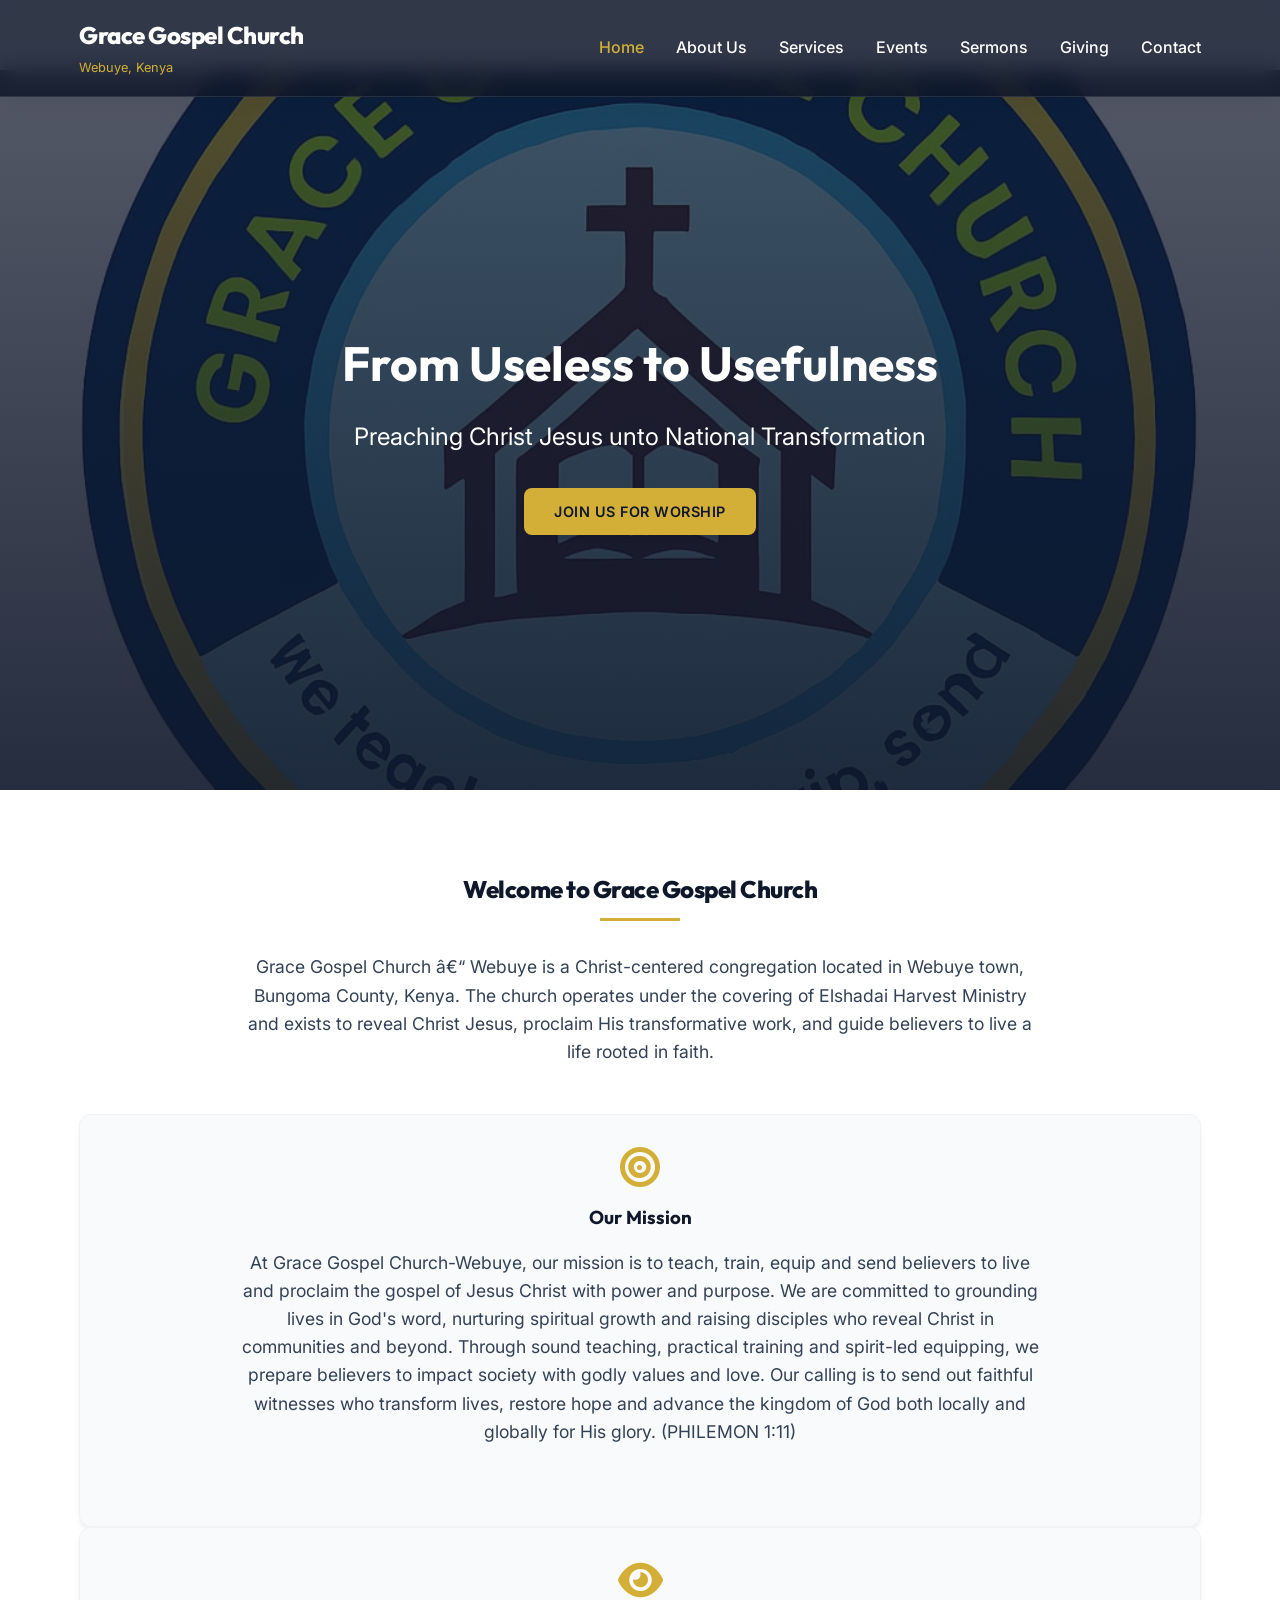
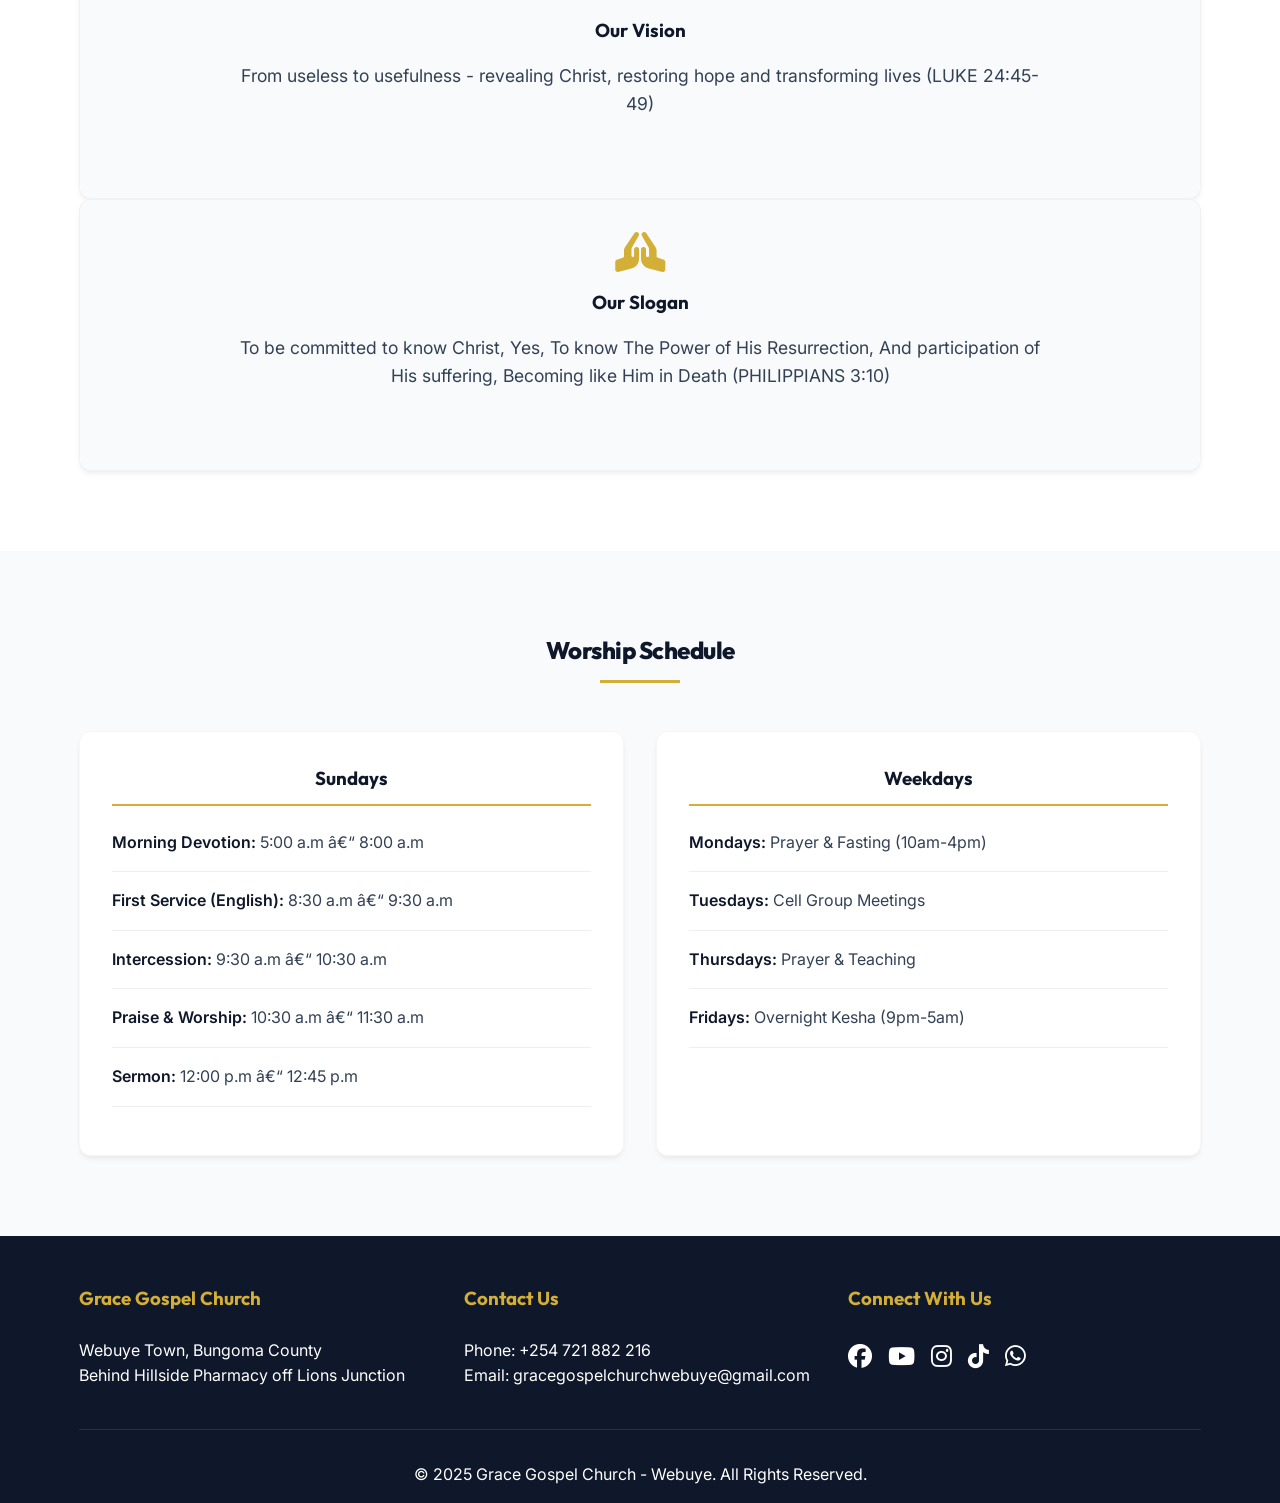
<file: index.html>
﻿<!DOCTYPE html>
<html lang="en">

<head>
    <meta charset="UTF-8">
    <meta name="viewport" content="width=device-width, initial-scale=1.0">
    <title>Grace Gospel Church - Webuye</title>
    <link
        href="https://fonts.googleapis.com/css2?family=Inter:wght@300;400;500;600&family=Outfit:wght@400;600;700;800&display=swap"
        rel="stylesheet">
    <link rel="stylesheet" href="https://cdnjs.cloudflare.com/ajax/libs/font-awesome/6.4.0/css/all.min.css">
    <link rel="stylesheet" href="styles.css">
</head>

<body>
    <!-- Navigation -->
    <nav class="navbar">
        <div class="container nav-container">
            <div class="logo">
                <h2>Grace Gospel Church</h2>
                <span>Webuye, Kenya</span>
            </div>
            <ul class="nav-menu">
                <li class="nav-item"><a href="index.html" class="nav-link active">Home</a></li>
                <li class="nav-item"><a href="about.html" class="nav-link">About Us</a></li>
                <li class="nav-item"><a href="services.html" class="nav-link">Services</a></li>
                <li class="nav-item"><a href="events.html" class="nav-link">Events</a></li>
                <li class="nav-item"><a href="sermons.html" class="nav-link">Sermons</a></li>
                <li class="nav-item"><a href="giving.html" class="nav-link">Giving</a></li>
                <li class="nav-item"><a href="contact.html" class="nav-link">Contact</a></li>
            </ul>
            <div class="hamburger">
                <span class="bar"></span>
                <span class="bar"></span>
                <span class="bar"></span>
            </div>
        </div>
    </nav>

    <!-- Hero Section -->
    <section class="hero">
        <div class="hero-content">
            <h1>From Useless to Usefulness</h1>
            <p>Preaching Christ Jesus unto National Transformation</p>
            <a href="services.html" class="cta-button">Join Us for Worship</a>
        </div>
    </section>

    <!-- Welcome Section -->
    <section class="welcome">
        <div class="container">
            <h2>Welcome to Grace Gospel Church</h2>
            <p>Grace Gospel Church â€“ Webuye is a Christ-centered congregation located in Webuye town, Bungoma County,
                Kenya. The church operates under the covering of Elshadai Harvest Ministry and exists to reveal Christ
                Jesus, proclaim His transformative work, and guide believers to live a life rooted in faith.</p>

            <div class="cards-container">
                <div class="card">
                    <i class="fas fa-bullseye card-icon"></i>
                    <h3>Our Mission</h3>
                    <p>At Grace Gospel Church-Webuye, our mission is to teach, train, equip and send believers to live
                        and proclaim the gospel of Jesus Christ with power and purpose. We are committed to grounding
                        lives in God's word, nurturing spiritual growth and raising disciples who reveal Christ in
                        communities and beyond. Through sound teaching, practical training and spirit-led equipping, we
                        prepare believers to impact society with godly values and love. Our calling is to send out
                        faithful witnesses who transform lives, restore hope and advance the kingdom of God both locally
                        and globally for His glory. (PHILEMON 1:11)</p>
                </div>

                <div class="card">
                    <i class="fas fa-eye card-icon"></i>
                    <h3>Our Vision</h3>
                    <p>From useless to usefulness - revealing Christ, restoring hope and transforming lives (LUKE
                        24:45-49)</p>
                </div>

                <div class="card">
                    <i class="fas fa-hands-praying card-icon"></i>
                    <h3>Our Slogan</h3>
                    <p>To be committed to know Christ, Yes, To know The Power of His Resurrection, And participation of
                        His suffering, Becoming like Him in Death (PHILIPPIANS 3:10)</p>
                </div>
            </div>
        </div>
    </section>

    <!-- Service Times -->
    <section class="service-times">
        <div class="container">
            <h2>Worship Schedule</h2>
            <div class="schedule">
                <div class="schedule-item">
                    <h3>Sundays</h3>
                    <ul>
                        <li><span>Morning Devotion:</span> 5:00 a.m â€“ 8:00 a.m</li>
                        <li><span>First Service (English):</span> 8:30 a.m â€“ 9:30 a.m</li>
                        <li><span>Intercession:</span> 9:30 a.m â€“ 10:30 a.m</li>
                        <li><span>Praise & Worship:</span> 10:30 a.m â€“ 11:30 a.m</li>
                        <li><span>Sermon:</span> 12:00 p.m â€“ 12:45 p.m</li>
                    </ul>
                </div>
                <div class="schedule-item">
                    <h3>Weekdays</h3>
                    <ul>
                        <li><span>Mondays:</span> Prayer & Fasting (10am-4pm)</li>
                        <li><span>Tuesdays:</span> Cell Group Meetings</li>
                        <li><span>Thursdays:</span> Prayer & Teaching</li>
                        <li><span>Fridays:</span> Overnight Kesha (9pm-5am)</li>
                    </ul>
                </div>
            </div>
        </div>
    </section>

    <!-- Footer -->
    <footer class="footer">
        <div class="container">
            <div class="footer-content">
                <div class="footer-section">
                    <h3>Grace Gospel Church</h3>
                    <p>Webuye Town, Bungoma County<br>Behind Hillside Pharmacy off Lions Junction</p>
                </div>
                <div class="footer-section">
                    <h3>Contact Us</h3>
                    <p>Phone: +254 721 882 216<br>Email: gracegospelchurchwebuye@gmail.com</p>
                </div>
                <div class="footer-section">
                    <h3>Connect With Us</h3>
                    <div class="social-icons">
                        <a href="#"><i class="fab fa-facebook"></i></a>
                        <a href="#"><i class="fab fa-youtube"></i></a>
                        <a href="#"><i class="fab fa-instagram"></i></a>
                        <a href="#"><i class="fab fa-tiktok"></i></a>
                        <a href="#"><i class="fab fa-whatsapp"></i></a>
                    </div>
                </div>
            </div>
            <div class="footer-bottom">
                <p>&copy; 2025 Grace Gospel Church - Webuye. All Rights Reserved.</p>
            </div>
        </div>
    </footer>
    <script src="script.js" defer></script>
</body>

</html>
</file>
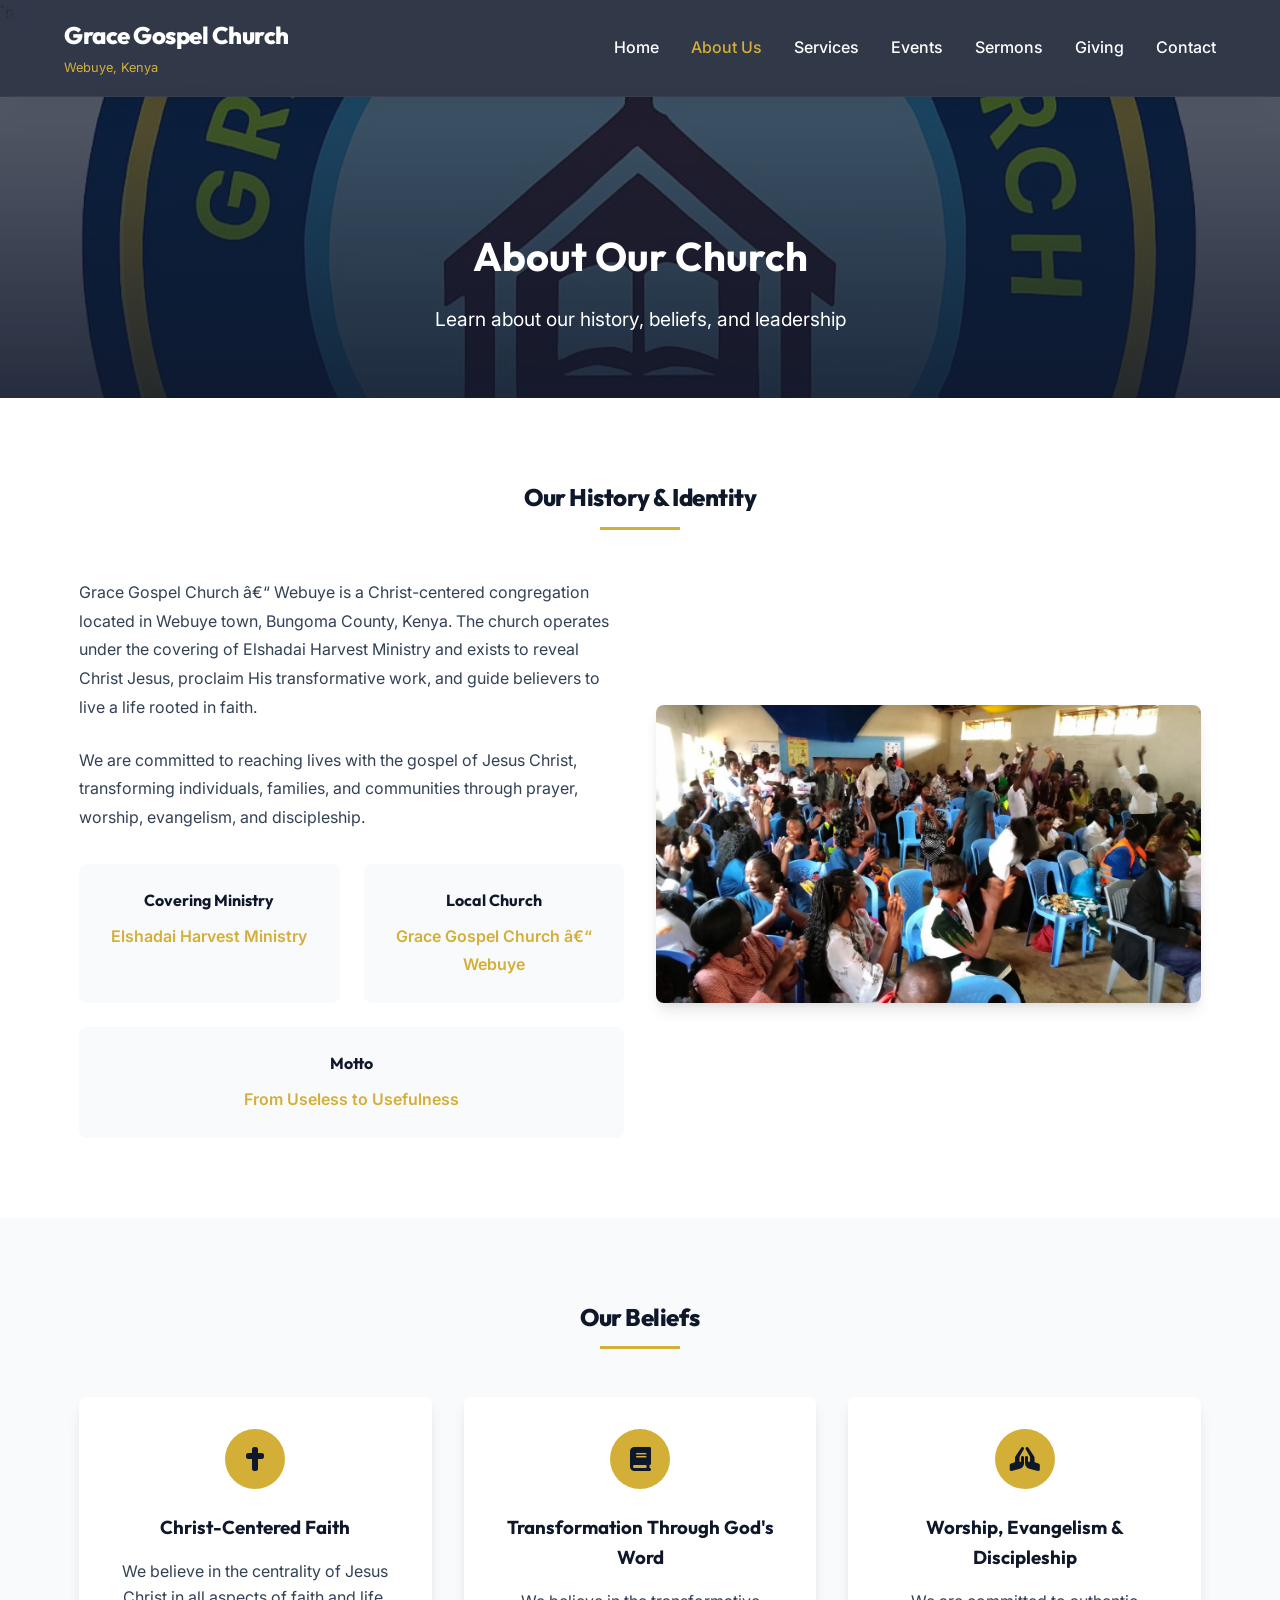
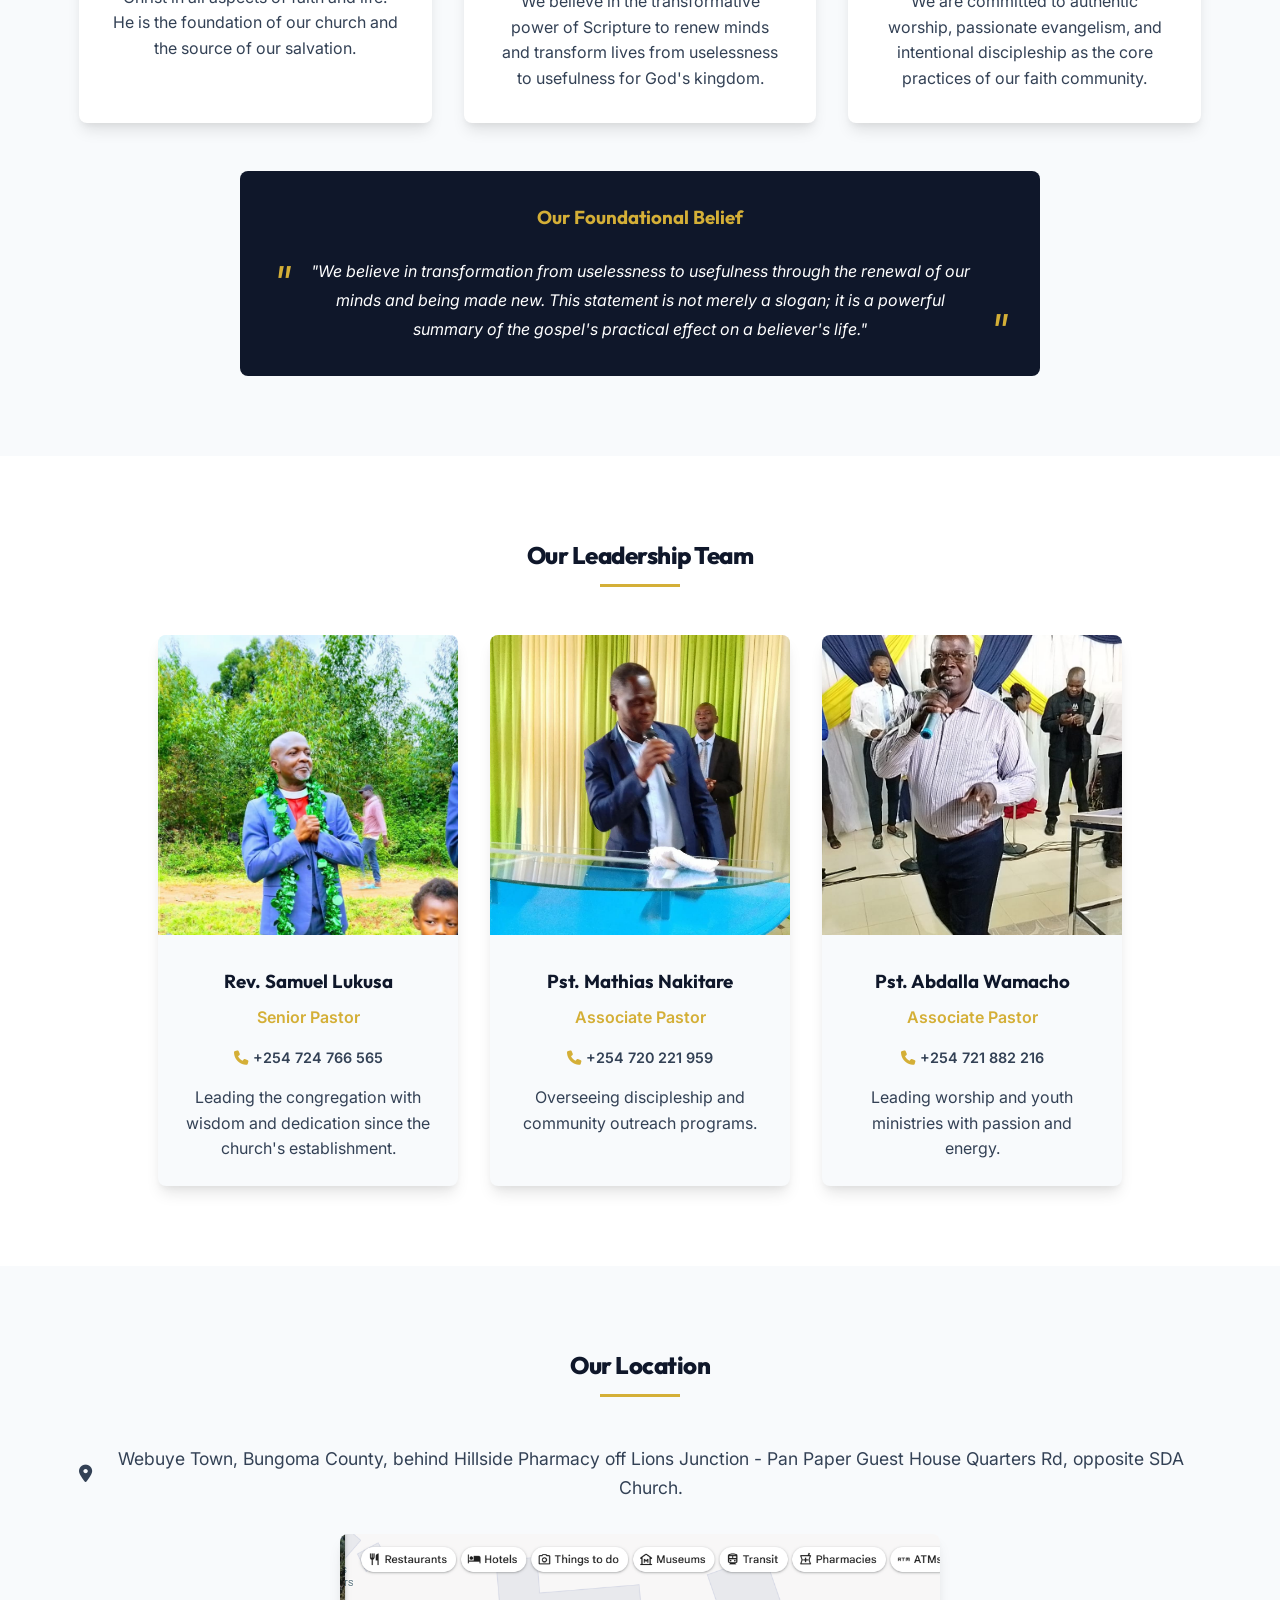
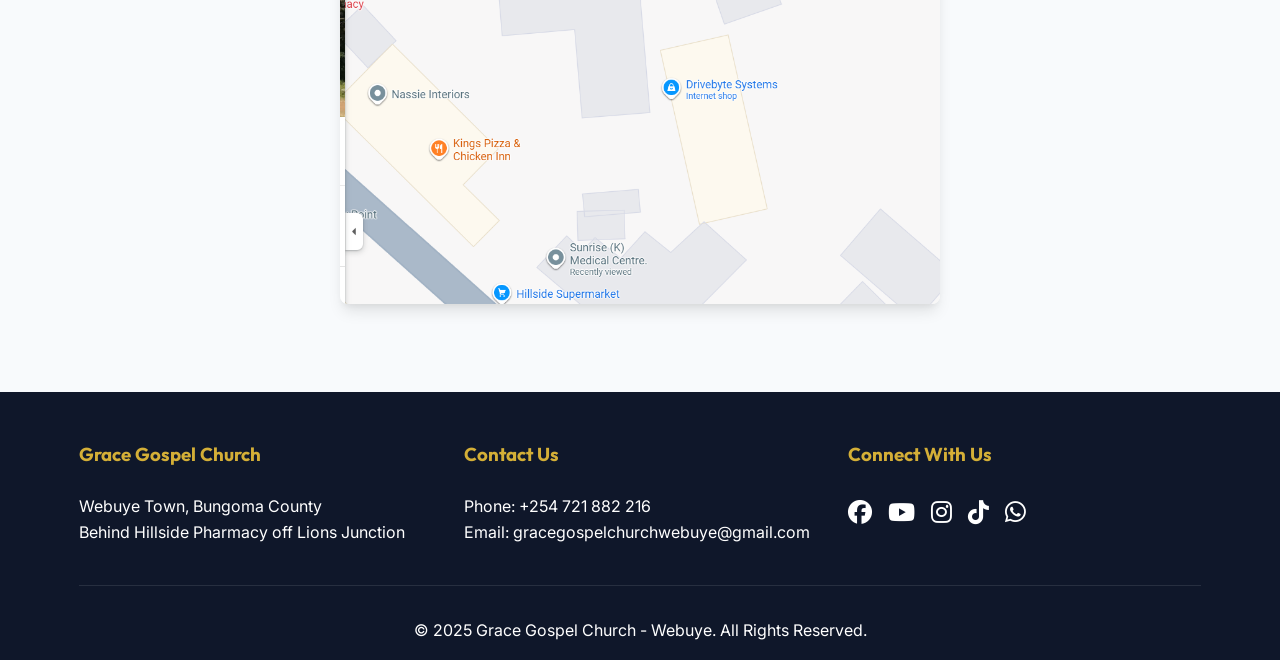
<file: about.html>
﻿<!DOCTYPE html>
<html lang="en">
<head>
    <meta charset="UTF-8">
    <meta name="viewport" content="width=device-width, initial-scale=1.0">
    <title>About Us - Grace Gospel Church Webuye</title>
    <link rel="stylesheet" href="https://cdnjs.cloudflare.com/ajax/libs/font-awesome/6.4.0/css/all.min.css">`n    <link rel="stylesheet" href="styles.css">
    <link href="https://fonts.googleapis.com/css2?family=Inter:wght@300;400;500;600&family=Outfit:wght@400;600;700;800&display=swap" rel="stylesheet">
</head>
<body>
    <!-- Navigation -->
    <nav class="navbar">
        <div class="nav-container">
            <div class="logo">
                <h2>Grace Gospel Church</h2>
                <span>Webuye, Kenya</span>
            </div>
            <ul class="nav-menu">
                <li class="nav-item"><a href="index.html" class="nav-link">Home</a></li>
                <li class="nav-item"><a href="about.html" class="nav-link active">About Us</a></li>
                <li class="nav-item"><a href="services.html" class="nav-link">Services</a></li>
                <li class="nav-item"><a href="events.html" class="nav-link">Events</a></li>
                <li class="nav-item"><a href="sermons.html" class="nav-link">Sermons</a></li>
                <li class="nav-item"><a href="giving.html" class="nav-link">Giving</a></li>
                <li class="nav-item"><a href="contact.html" class="nav-link">Contact</a></li>
            </ul>
            <div class="hamburger">
                <span class="bar"></span>
                <span class="bar"></span>
                <span class="bar"></span>
            </div>
        </div>
    </nav>

    <!-- Page Header -->
    <section class="page-header">
        <div class="container">
            <h1>About Our Church</h1>
            <p>Learn about our history, beliefs, and leadership</p>
        </div>
    </section>

    <!-- History Section -->
    <section class="history">
        <div class="container">
            <h2>Our History & Identity</h2>
            <div class="history-content">
                <div class="history-text">
                    <p>Grace Gospel Church â€“ Webuye is a Christ-centered congregation located in Webuye town, Bungoma County, Kenya. The church operates under the covering of Elshadai Harvest Ministry and exists to reveal Christ Jesus, proclaim His transformative work, and guide believers to live a life rooted in faith.</p>
                    
                    <p>We are committed to reaching lives with the gospel of Jesus Christ, transforming individuals, families, and communities through prayer, worship, evangelism, and discipleship.</p>
                    
                    <div class="identity">
                        <div class="identity-item">
                            <h4>Covering Ministry</h4>
                            <p>Elshadai Harvest Ministry</p>
                        </div>
                        <div class="identity-item">
                            <h4>Local Church</h4>
                            <p>Grace Gospel Church â€“ Webuye</p>
                        </div>
                        <div class="identity-item">
                            <h4>Motto</h4>
                            <p>From Useless to Usefulness</p>
                        </div>
                    </div>
                </div>
                <div class="history-image">
                    <img src="images/history.jpg" alt="Our History">
                </div>
            </div>
        </div>
    </section>


    <!-- Beliefs Section -->
    <section class="beliefs">
        <div class="container">
            <h2>Our Beliefs</h2>
            <div class="beliefs-content">
                <div class="belief-card">
                    <div class="belief-icon">
                        <i class="fas fa-cross"></i>
                    </div>
                    <h3>Christ-Centered Faith</h3>
                    <p>We believe in the centrality of Jesus Christ in all aspects of faith and life. He is the foundation of our church and the source of our salvation.</p>
                </div>
                <div class="belief-card">
                    <div class="belief-icon">
                        <i class="fas fa-book"></i>
                    </div>
                    <h3>Transformation Through God's Word</h3>
                    <p>We believe in the transformative power of Scripture to renew minds and transform lives from uselessness to usefulness for God's kingdom.</p>
                </div>
                <div class="belief-card">
                    <div class="belief-icon">
                        <i class="fas fa-hands-praying"></i>
                    </div>
                    <h3>Worship, Evangelism & Discipleship</h3>
                    <p>We are committed to authentic worship, passionate evangelism, and intentional discipleship as the core practices of our faith community.</p>
                </div>
            </div>
            
            <div class="foundational-belief">
                <h3>Our Foundational Belief</h3>
                <blockquote>
                    "We believe in transformation from uselessness to usefulness through the renewal of our minds and being made new. This statement is not merely a slogan; it is a powerful summary of the gospel's practical effect on a believer's life."
                </blockquote>
            </div>
        </div>
    </section>

    <!-- Leadership Section -->
    <section class="leadership">
        <div class="container">
            <h2>Our Leadership Team</h2>
            <div class="leaders">
                <div class="leader-card">
                    <div class="leader-image">
                        <img src="images/pastors/pastor-samuel.jpg.jpg" alt="Senior Pastor">
                    </div>
                    <div class="leader-info">
                        <h3>Rev. Samuel Lukusa</h3>
                        <p class="position">Senior Pastor</p>
                        <p class="position" style="font-size: 0.9rem; color: var(--text-main);"><i class="fa-solid fa-phone" style="color: var(--secondary); margin-right: 5px;"></i>+254 724 766 565</p>
                        <p>Leading the congregation with wisdom and dedication since the church's establishment.</p>
                    </div>
                </div>
                <div class="leader-card">
                    <div class="leader-image">
                        <img src="images/pastors/Pastor-mathias.jpg" alt="Associate Pastor Mathias">
                    </div>
                    <div class="leader-info">
                        <h3>Pst. Mathias Nakitare</h3>
                        <p class="position">Associate Pastor</p>
                        <p class="position" style="font-size: 0.9rem; color: var(--text-main);"><i class="fa-solid fa-phone" style="color: var(--secondary); margin-right: 5px;"></i>+254 720 221 959</p>
                        <p>Overseeing discipleship and community outreach programs.</p>
                    </div>
                </div>
                <div class="leader-card">
                    <div class="leader-image">
                        <img src="images/pastors/pastor-abdalla.jpg" alt="Associate Pastor Abdalla">
                    </div>
                    <div class="leader-info">
                        <h3>Pst. Abdalla Wamacho</h3>
                        <p class="position">Associate Pastor</p>
                        <p class="position" style="font-size: 0.9rem; color: var(--text-main);"><i class="fa-solid fa-phone" style="color: var(--secondary); margin-right: 5px;"></i>+254 721 882 216</p>
                        <p>Leading worship and youth ministries with passion and energy.</p>
                    </div>
                </div>
            </div>
        </div>
    </section>

    <!-- Location Section -->
    <section class="location">
        <div class="container">
            <h2>Our Location</h2>
            <div class="location-content">
                <div class="location-info">
                    <p><i class="fas fa-map-marker-alt"></i> Webuye Town, Bungoma County, behind Hillside Pharmacy off Lions Junction - Pan Paper Guest House Quarters Rd, opposite SDA Church.</p>
                    <div class="map-placeholder">
                        <img src="images/location.PNG" alt="Map Location">
                    </div>
                </div>
            </div>
        </div>
    </section>

    <!-- Footer -->
    <footer class="footer">
        <div class="container">
            <div class="footer-content">
                <div class="footer-section">
                    <h3>Grace Gospel Church</h3>
                    <p>Webuye Town, Bungoma County<br>Behind Hillside Pharmacy off Lions Junction</p>
                </div>
                <div class="footer-section">
                    <h3>Contact Us</h3>
                    <p>Phone: +254 721 882 216<br>Email: gracegospelchurchwebuye@gmail.com</p>
                </div>
                <div class="footer-section">
                    <h3>Connect With Us</h3>
                    <div class="social-icons">
                        <a href="#"><i class="fab fa-facebook"></i></a>
                        <a href="#"><i class="fab fa-youtube"></i></a>
                        <a href="#"><i class="fab fa-instagram"></i></a>
                        <a href="#"><i class="fab fa-tiktok"></i></a>
                        <a href="#"><i class="fab fa-whatsapp"></i></a>
                    </div>
                </div>
            </div>
            <div class="footer-bottom">
                <p>&copy; 2025 Grace Gospel Church - Webuye. All Rights Reserved.</p>
            </div>
        </div>
    </footer>
    <script src="script.js"></script>
</body>
</html>
</file>
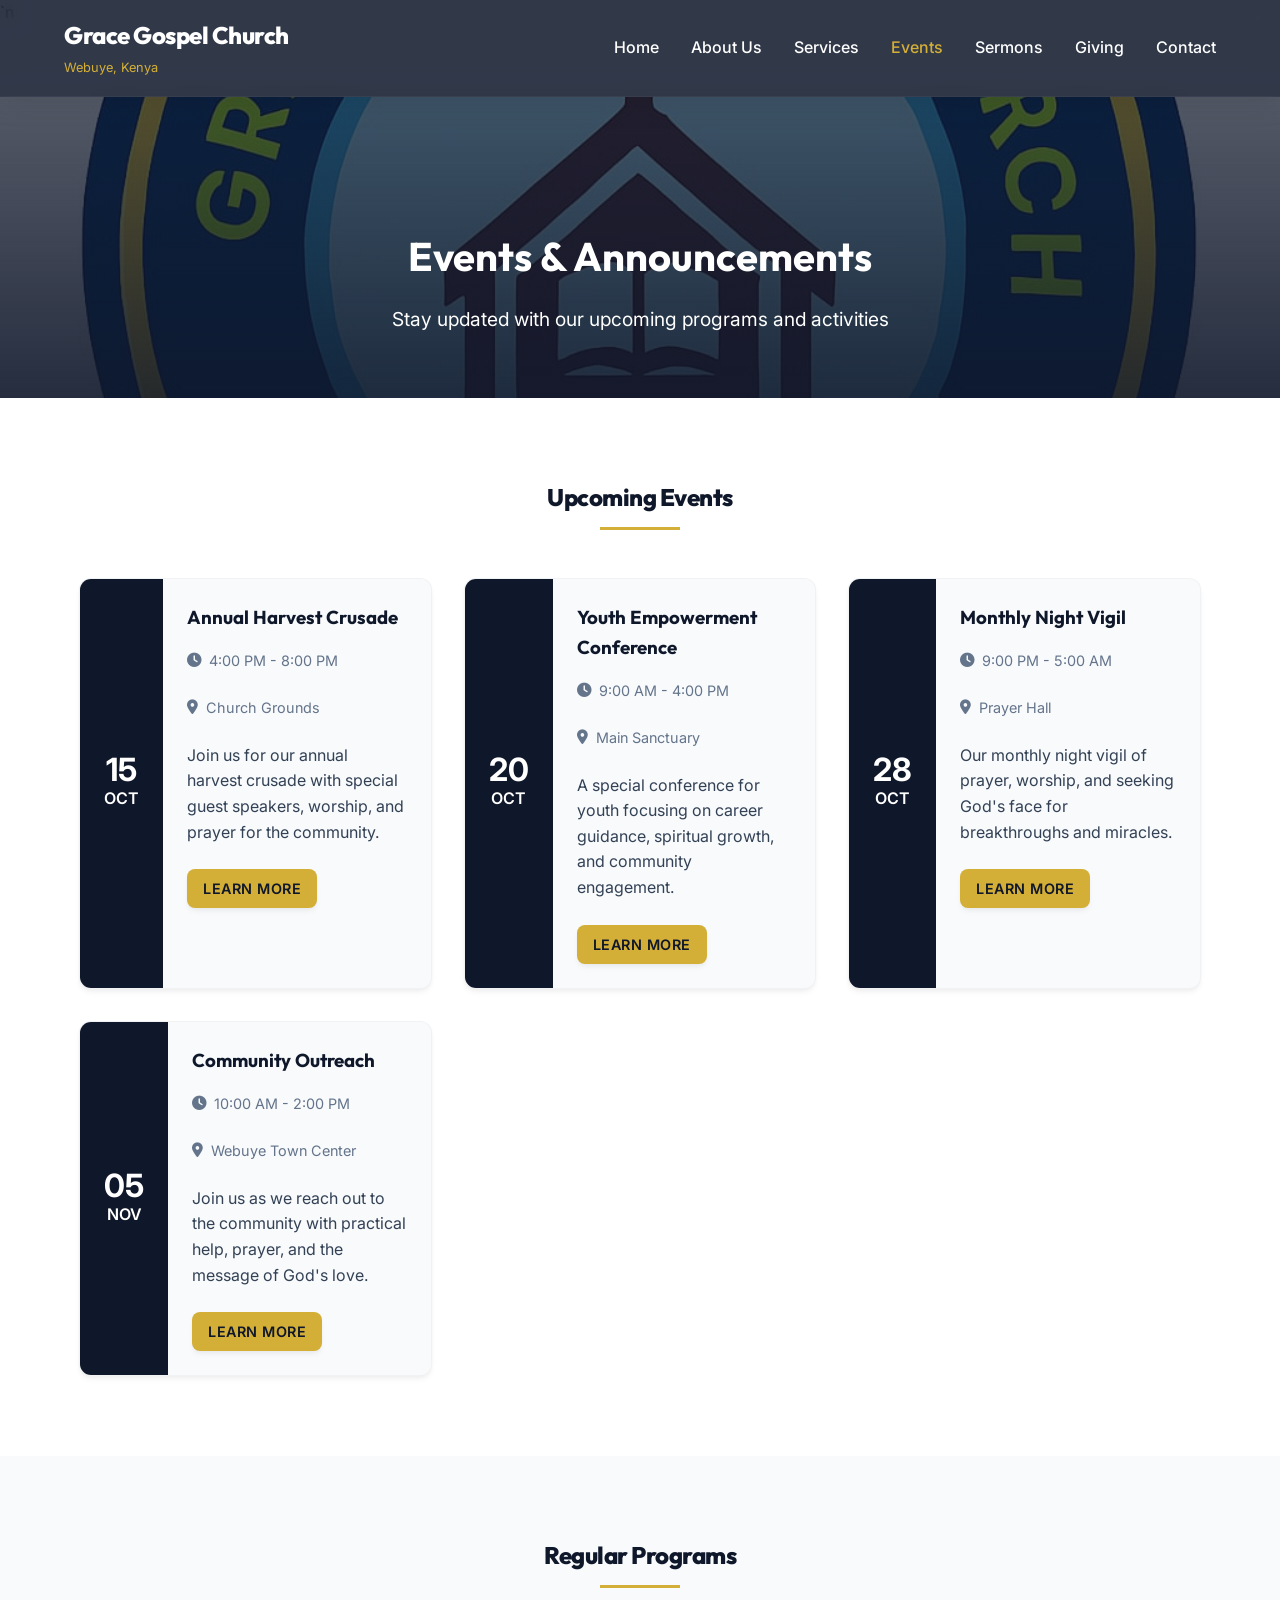
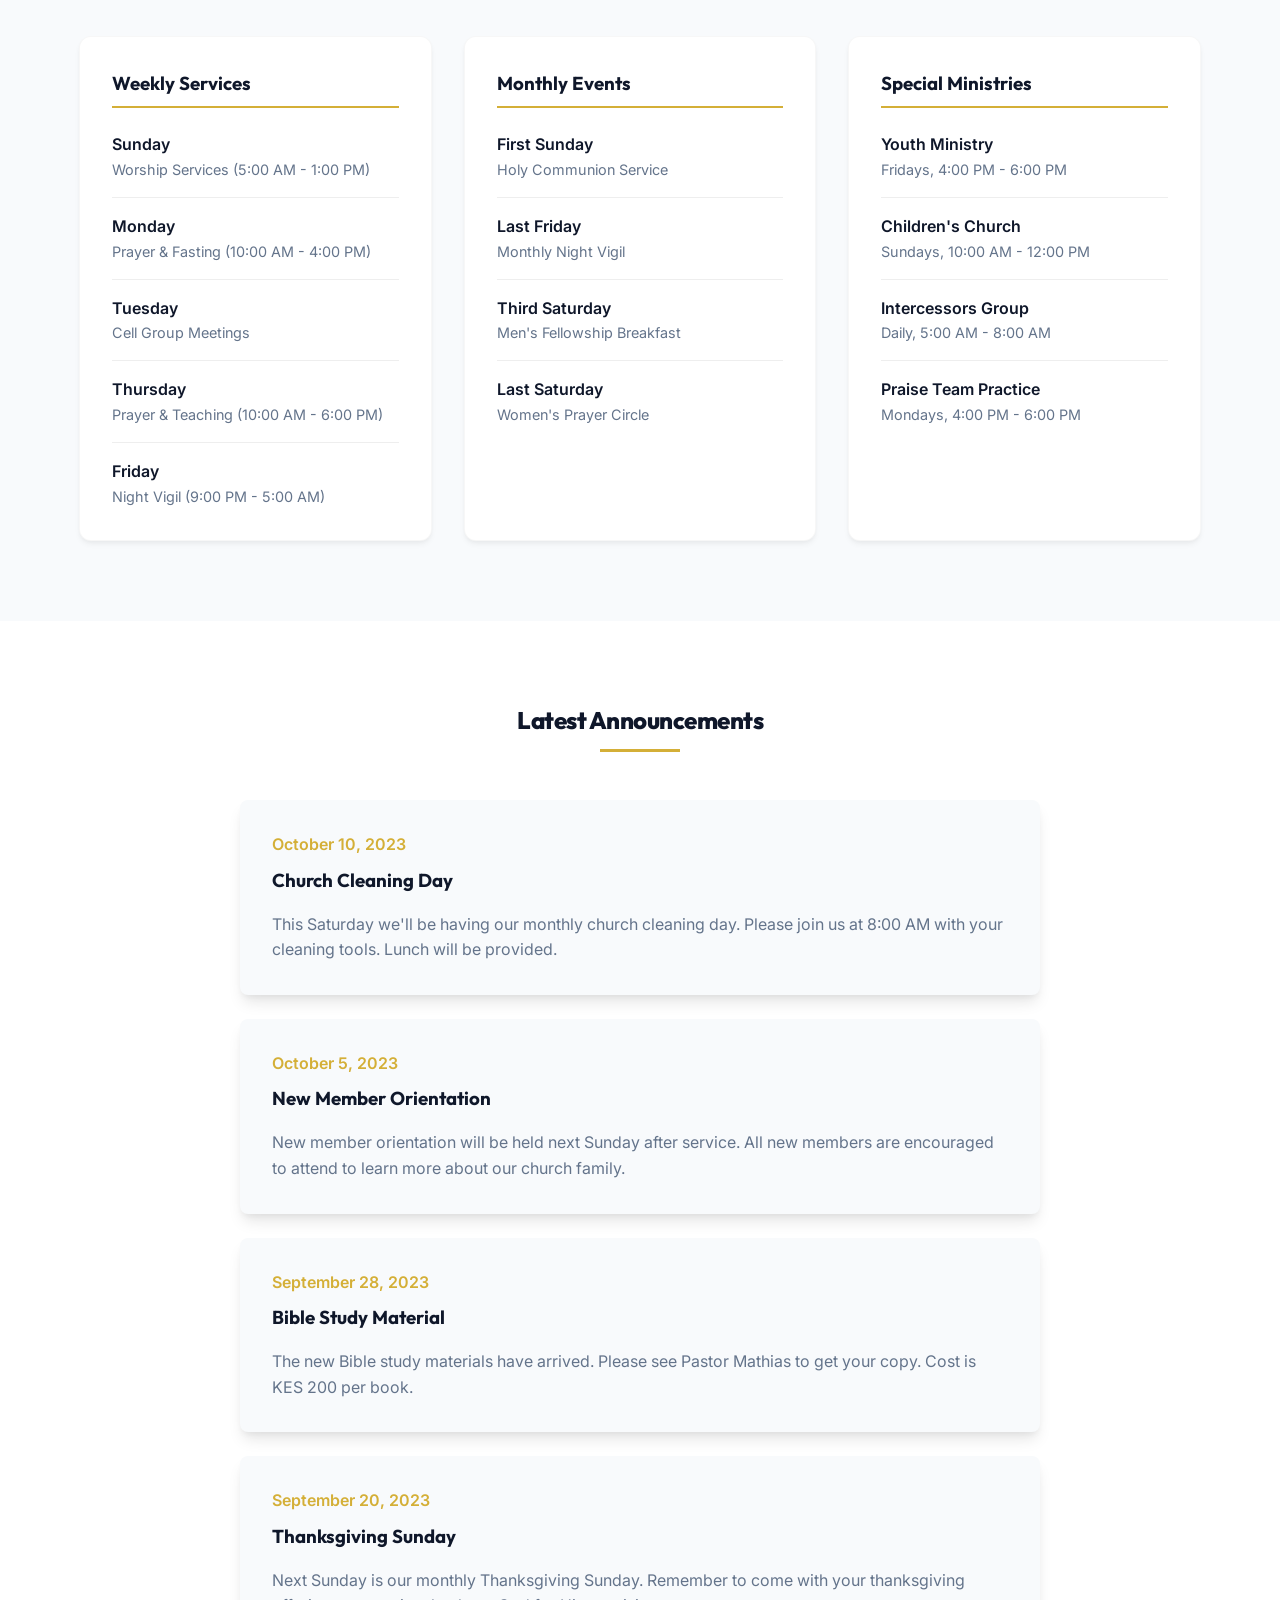
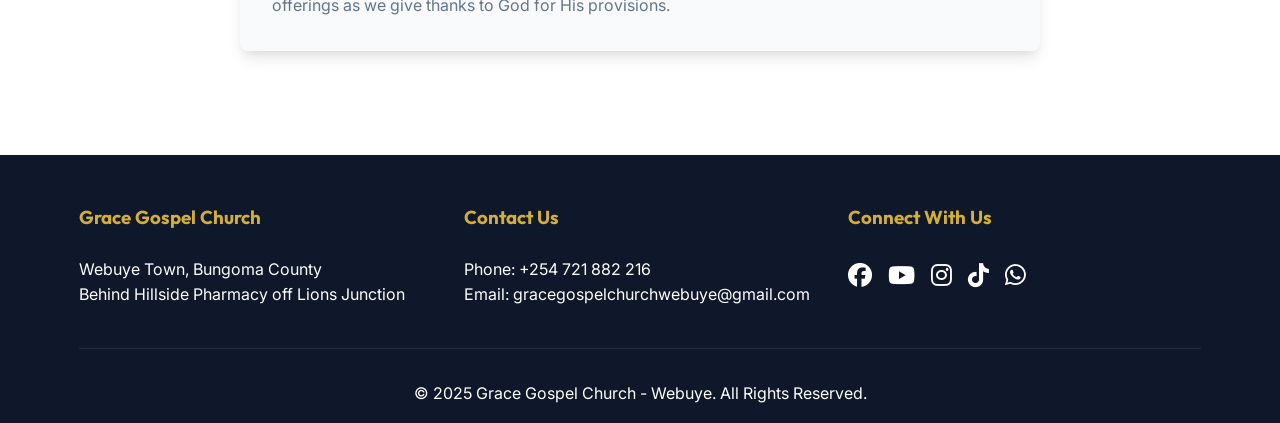
<file: events.html>
﻿<!DOCTYPE html>
<html lang="en">
<head>
    <meta charset="UTF-8">
    <meta name="viewport" content="width=device-width, initial-scale=1.0">
    <title>Events - Grace Gospel Church Webuye</title>
    <link rel="stylesheet" href="https://cdnjs.cloudflare.com/ajax/libs/font-awesome/6.4.0/css/all.min.css">`n    <link rel="stylesheet" href="styles.css">
    <link href="https://fonts.googleapis.com/css2?family=Inter:wght@300;400;500;600&family=Outfit:wght@400;600;700;800&display=swap" rel="stylesheet">
</head>
<body>
    <!-- Navigation -->
    <nav class="navbar">
        <div class="nav-container">
            <div class="logo">
                <h2>Grace Gospel Church</h2>
                <span>Webuye, Kenya</span>
            </div>
            <ul class="nav-menu">
                <li class="nav-item"><a href="index.html" class="nav-link">Home</a></li>
                <li class="nav-item"><a href="about.html" class="nav-link">About Us</a></li>
                <li class="nav-item"><a href="services.html" class="nav-link">Services</a></li>
                <li class="nav-item"><a href="events.html" class="nav-link active">Events</a></li>
                <li class="nav-item"><a href="sermons.html" class="nav-link">Sermons</a></li>
                <li class="nav-item"><a href="giving.html" class="nav-link">Giving</a></li>
                <li class="nav-item"><a href="contact.html" class="nav-link">Contact</a></li>
            </ul>
            <div class="hamburger">
                <span class="bar"></span>
                <span class="bar"></span>
                <span class="bar"></span>
            </div>
        </div>
    </nav>

    <!-- Page Header -->
    <section class="page-header">
        <div class="container">
            <h1>Events & Announcements</h1>
            <p>Stay updated with our upcoming programs and activities</p>
        </div>
    </section>

    <!-- Upcoming Events -->
    <section class="upcoming-events">
        <div class="container">
            <h2>Upcoming Events</h2>
            <div class="events-grid">
                <div class="event-card">
                    <div class="event-date">
                        <span class="day">15</span>
                        <span class="month">OCT</span>
                    </div>
                    <div class="event-content">
                        <h3>Annual Harvest Crusade</h3>
                        <p class="event-time"><i class="fas fa-clock"></i> 4:00 PM - 8:00 PM</p>
                        <p class="event-location"><i class="fas fa-map-marker-alt"></i> Church Grounds</p>
                        <p>Join us for our annual harvest crusade with special guest speakers, worship, and prayer for the community.</p>
                        <a href="#" class="event-btn">Learn More</a>
                    </div>
                </div>

                <div class="event-card">
                    <div class="event-date">
                        <span class="day">20</span>
                        <span class="month">OCT</span>
                    </div>
                    <div class="event-content">
                        <h3>Youth Empowerment Conference</h3>
                        <p class="event-time"><i class="fas fa-clock"></i> 9:00 AM - 4:00 PM</p>
                        <p class="event-location"><i class="fas fa-map-marker-alt"></i> Main Sanctuary</p>
                        <p>A special conference for youth focusing on career guidance, spiritual growth, and community engagement.</p>
                        <a href="#" class="event-btn">Learn More</a>
                    </div>
                </div>

                <div class="event-card">
                    <div class="event-date">
                        <span class="day">28</span>
                        <span class="month">OCT</span>
                    </div>
                    <div class="event-content">
                        <h3>Monthly Night Vigil</h3>
                        <p class="event-time"><i class="fas fa-clock"></i> 9:00 PM - 5:00 AM</p>
                        <p class="event-location"><i class="fas fa-map-marker-alt"></i> Prayer Hall</p>
                        <p>Our monthly night vigil of prayer, worship, and seeking God's face for breakthroughs and miracles.</p>
                        <a href="#" class="event-btn">Learn More</a>
                    </div>
                </div>

                <div class="event-card">
                    <div class="event-date">
                        <span class="day">05</span>
                        <span class="month">NOV</span>
                    </div>
                    <div class="event-content">
                        <h3>Community Outreach</h3>
                        <p class="event-time"><i class="fas fa-clock"></i> 10:00 AM - 2:00 PM</p>
                        <p class="event-location"><i class="fas fa-map-marker-alt"></i> Webuye Town Center</p>
                        <p>Join us as we reach out to the community with practical help, prayer, and the message of God's love.</p>
                        <a href="#" class="event-btn">Learn More</a>
                    </div>
                </div>
            </div>
        </div>
    </section>

    <!-- Regular Programs -->
    <section class="regular-programs">
        <div class="container">
            <h2>Regular Programs</h2>
            <div class="programs-container">
                <div class="program-category">
                    <h3>Weekly Services</h3>
                    <ul>
                        <li>
                            <span class="program-day">Sunday</span>
                            <span class="program-details">Worship Services (5:00 AM - 1:00 PM)</span>
                        </li>
                        <li>
                            <span class="program-day">Monday</span>
                            <span class="program-details">Prayer & Fasting (10:00 AM - 4:00 PM)</span>
                        </li>
                        <li>
                            <span class="program-day">Tuesday</span>
                            <span class="program-details">Cell Group Meetings</span>
                        </li>
                        <li>
                            <span class="program-day">Thursday</span>
                            <span class="program-details">Prayer & Teaching (10:00 AM - 6:00 PM)</span>
                        </li>
                        <li>
                            <span class="program-day">Friday</span>
                            <span class="program-details">Night Vigil (9:00 PM - 5:00 AM)</span>
                        </li>
                    </ul>
                </div>

                <div class="program-category">
                    <h3>Monthly Events</h3>
                    <ul>
                        <li>
                            <span class="program-day">First Sunday</span>
                            <span class="program-details">Holy Communion Service</span>
                        </li>
                        <li>
                            <span class="program-day">Last Friday</span>
                            <span class="program-details">Monthly Night Vigil</span>
                        </li>
                        <li>
                            <span class="program-day">Third Saturday</span>
                            <span class="program-details">Men's Fellowship Breakfast</span>
                        </li>
                        <li>
                            <span class="program-day">Last Saturday</span>
                            <span class="program-details">Women's Prayer Circle</span>
                        </li>
                    </ul>
                </div>

                <div class="program-category">
                    <h3>Special Ministries</h3>
                    <ul>
                        <li>
                            <span class="program-day">Youth Ministry</span>
                            <span class="program-details">Fridays, 4:00 PM - 6:00 PM</span>
                        </li>
                        <li>
                            <span class="program-day">Children's Church</span>
                            <span class="program-details">Sundays, 10:00 AM - 12:00 PM</span>
                        </li>
                        <li>
                            <span class="program-day">Intercessors Group</span>
                            <span class="program-details">Daily, 5:00 AM - 8:00 AM</span>
                        </li>
                        <li>
                            <span class="program-day">Praise Team Practice</span>
                            <span class="program-details">Mondays, 4:00 PM - 6:00 PM</span>
                        </li>
                    </ul>
                </div>
            </div>
        </div>
    </section>

    <!-- Announcements -->
    <section class="announcements">
        <div class="container">
            <h2>Latest Announcements</h2>
            <div class="announcements-list">
                <div class="announcement-item">
                    <div class="announcement-date">October 10, 2023</div>
                    <h3>Church Cleaning Day</h3>
                    <p>This Saturday we'll be having our monthly church cleaning day. Please join us at 8:00 AM with your cleaning tools. Lunch will be provided.</p>
                </div>

                <div class="announcement-item">
                    <div class="announcement-date">October 5, 2023</div>
                    <h3>New Member Orientation</h3>
                    <p>New member orientation will be held next Sunday after service. All new members are encouraged to attend to learn more about our church family.</p>
                </div>

                <div class="announcement-item">
                    <div class="announcement-date">September 28, 2023</div>
                    <h3>Bible Study Material</h3>
                    <p>The new Bible study materials have arrived. Please see Pastor Mathias to get your copy. Cost is KES 200 per book.</p>
                </div>

                <div class="announcement-item">
                    <div class="announcement-date">September 20, 2023</div>
                    <h3>Thanksgiving Sunday</h3>
                    <p>Next Sunday is our monthly Thanksgiving Sunday. Remember to come with your thanksgiving offerings as we give thanks to God for His provisions.</p>
                </div>
            </div>
        </div>
    </section>

    <!-- Footer -->
    <footer class="footer">
        <div class="container">
            <div class="footer-content">
                <div class="footer-section">
                    <h3>Grace Gospel Church</h3>
                    <p>Webuye Town, Bungoma County<br>Behind Hillside Pharmacy off Lions Junction</p>
                </div>
                <div class="footer-section">
                    <h3>Contact Us</h3>
                    <p>Phone: +254 721 882 216<br>Email: gracegospelchurchwebuye@gmail.com</p>
                </div>
                <div class="footer-section">
                    <h3>Connect With Us</h3>
                    <div class="social-icons">
                        <a href="#"><i class="fab fa-facebook"></i></a>
                        <a href="#"><i class="fab fa-youtube"></i></a>
                        <a href="#"><i class="fab fa-instagram"></i></a>
                        <a href="#"><i class="fab fa-tiktok"></i></a>
                        <a href="#"><i class="fab fa-whatsapp"></i></a>
                    </div>
                </div>
            </div>
            <div class="footer-bottom">
                <p>&copy; 2025 Grace Gospel Church - Webuye. All Rights Reserved.</p>
            </div>
        </div>
    </footer>
    <script src="script.js"></script>
</body>
</html>
</file>
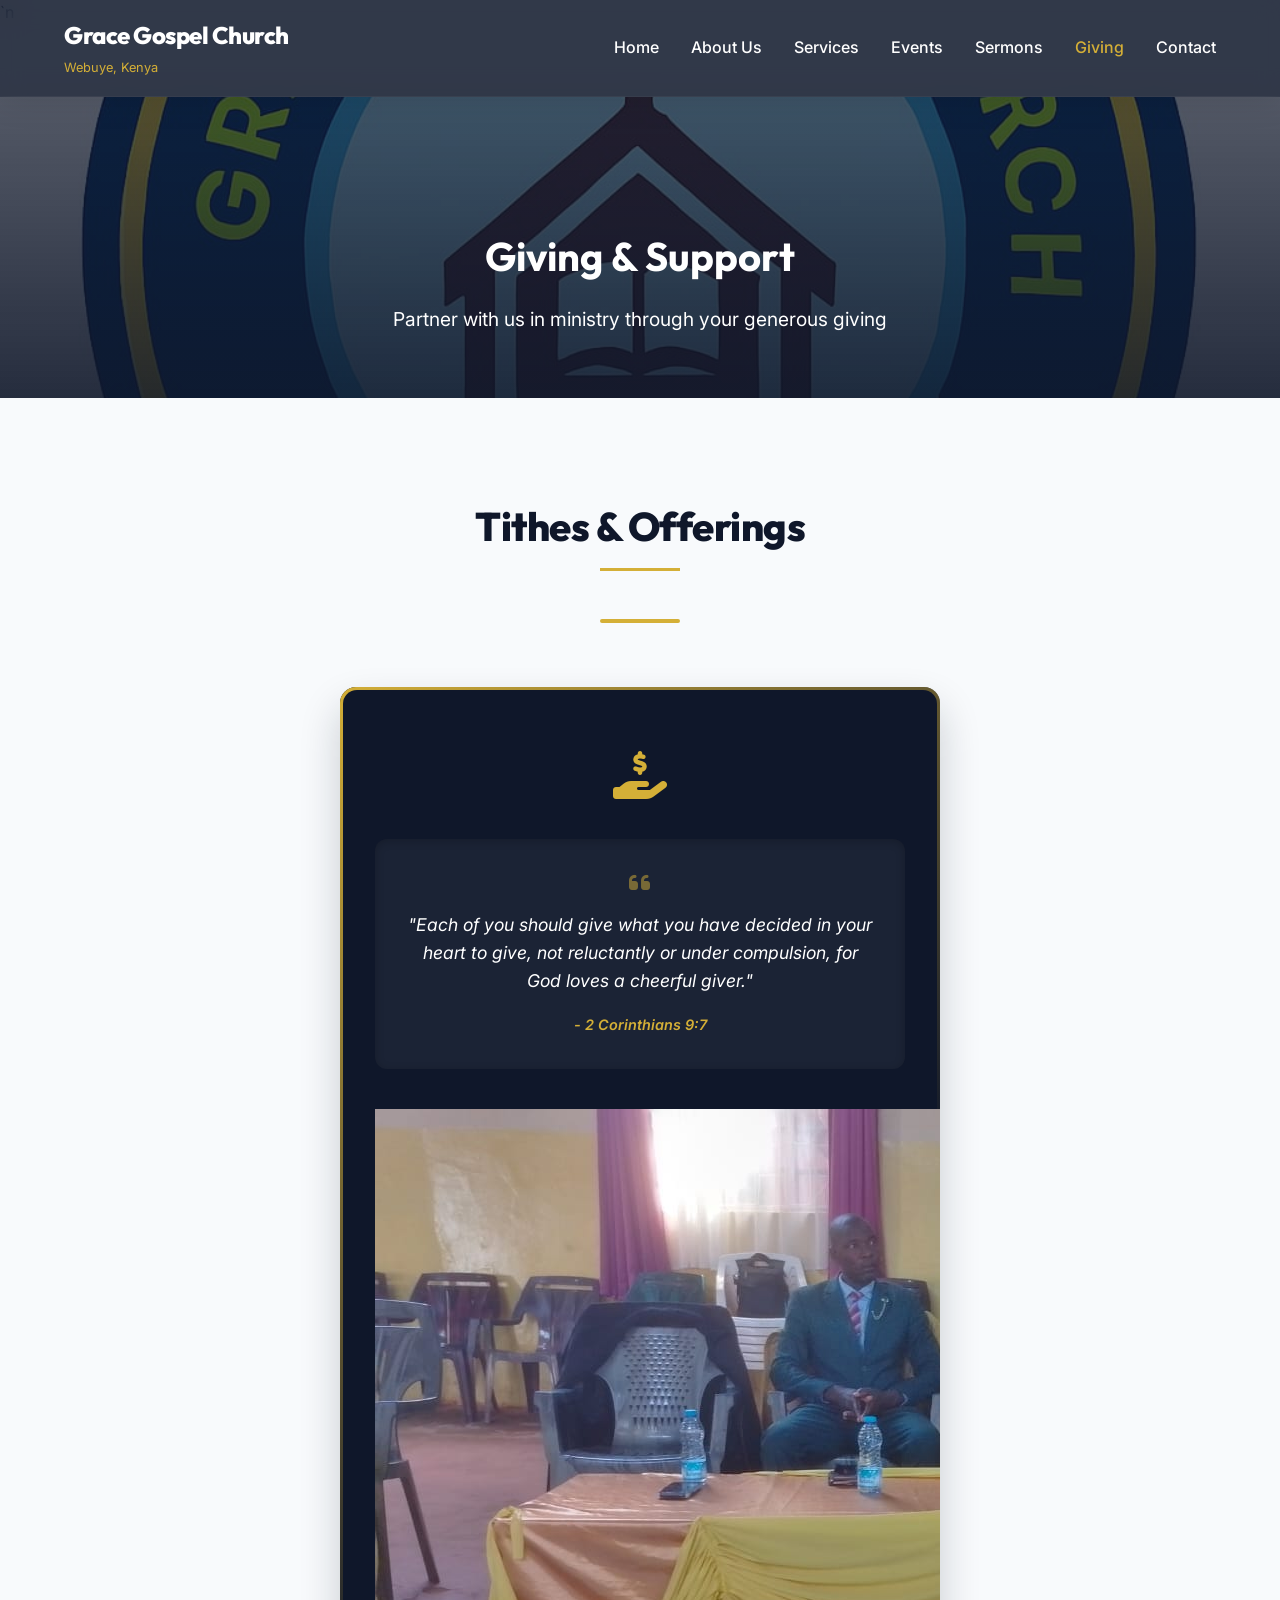
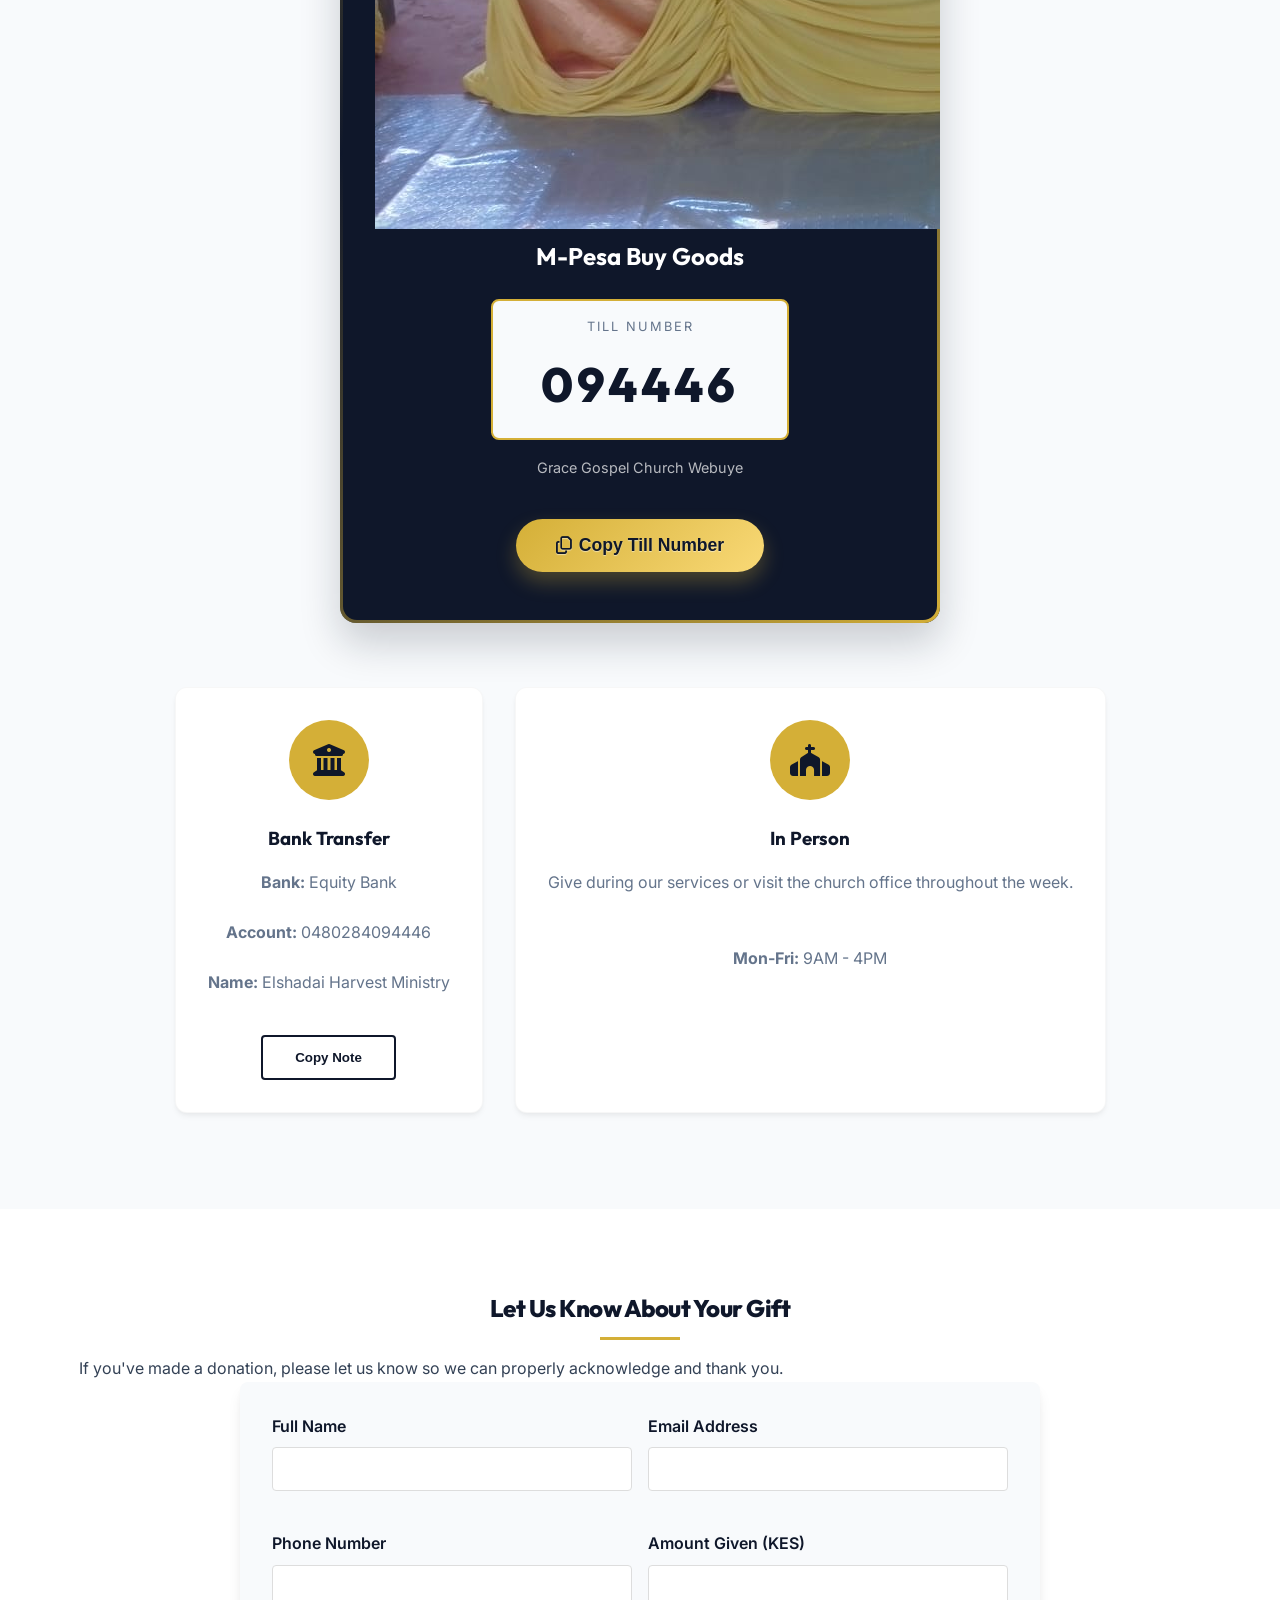
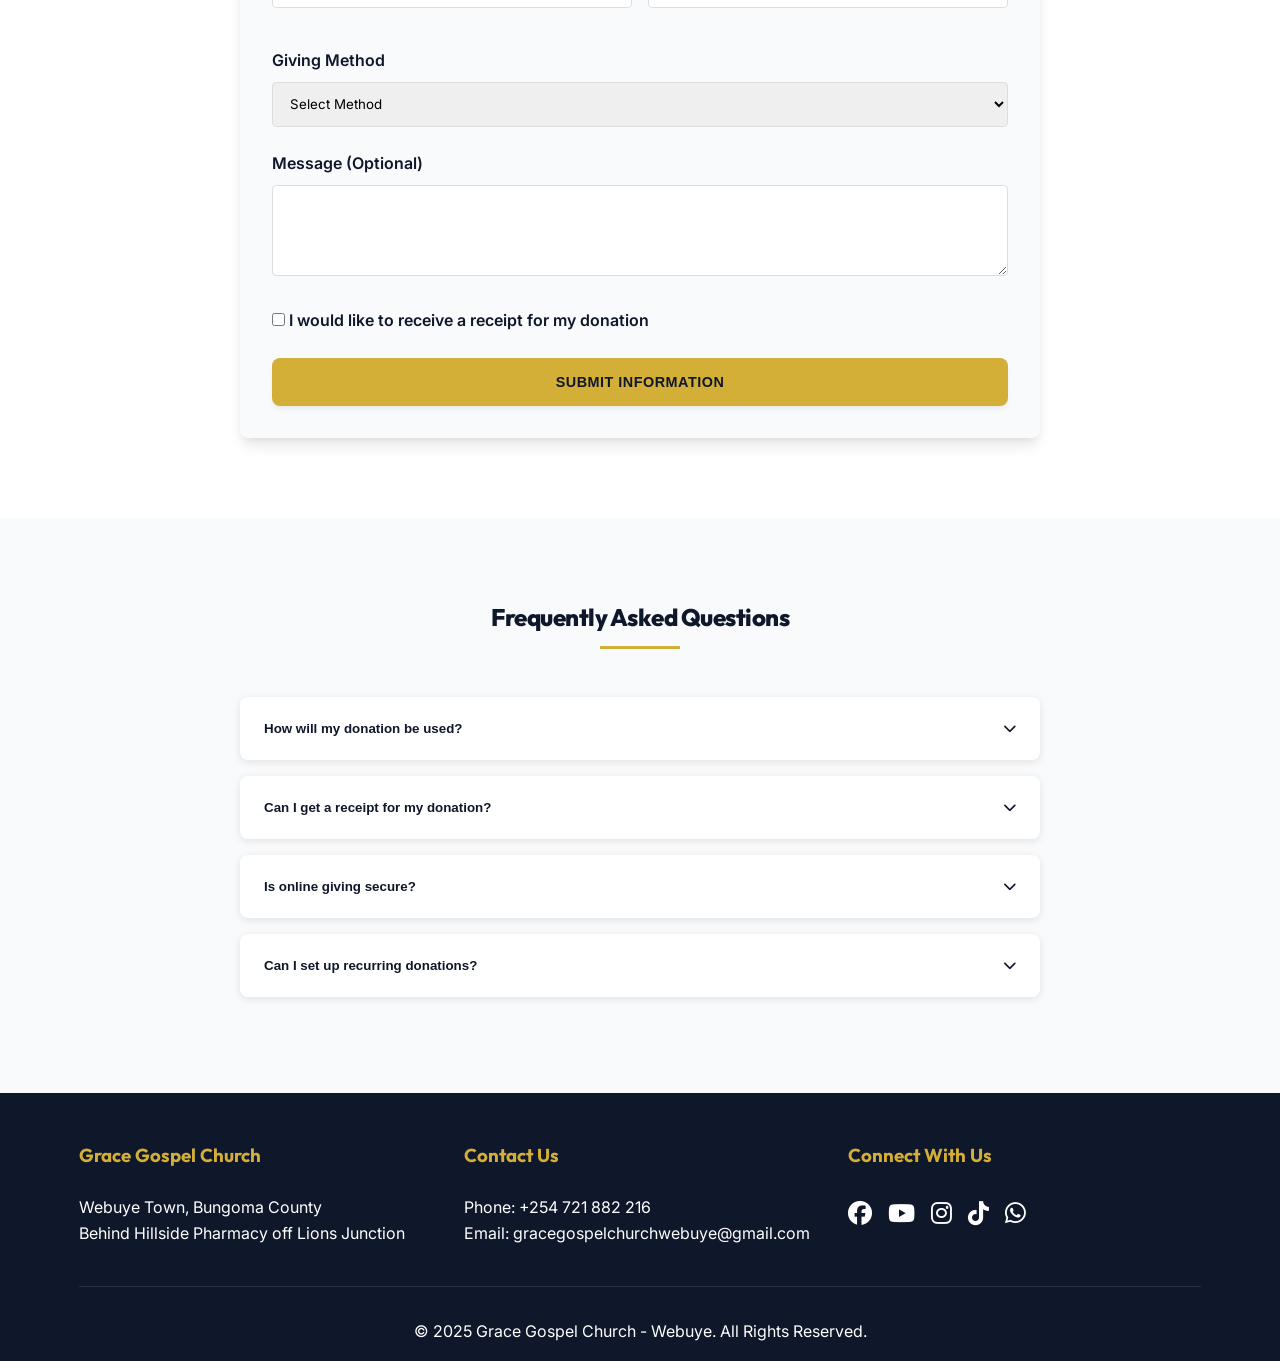
<file: giving.html>
﻿<!DOCTYPE html>
<html lang="en">

<head>
    <meta charset="UTF-8">
    <meta name="viewport" content="width=device-width, initial-scale=1.0">
    <title>Giving - Grace Gospel Church Webuye</title>
    <link rel="stylesheet" href="https://cdnjs.cloudflare.com/ajax/libs/font-awesome/6.4.0/css/all.min.css">`n
    <link rel="stylesheet" href="styles.css">
    <link
        href="https://fonts.googleapis.com/css2?family=Inter:wght@300;400;500;600&family=Outfit:wght@400;600;700;800&display=swap"
        rel="stylesheet">
</head>

<body>
    <!-- Navigation -->
    <nav class="navbar">
        <div class="nav-container">
            <div class="logo">
                <h2>Grace Gospel Church</h2>
                <span>Webuye, Kenya</span>
            </div>
            <ul class="nav-menu">
                <li class="nav-item"><a href="index.html" class="nav-link">Home</a></li>
                <li class="nav-item"><a href="about.html" class="nav-link">About Us</a></li>
                <li class="nav-item"><a href="services.html" class="nav-link">Services</a></li>
                <li class="nav-item"><a href="events.html" class="nav-link">Events</a></li>
                <li class="nav-item"><a href="sermons.html" class="nav-link">Sermons</a></li>
                <li class="nav-item"><a href="giving.html" class="nav-link active">Giving</a></li>
                <li class="nav-item"><a href="contact.html" class="nav-link">Contact</a></li>
            </ul>
            <div class="hamburger">
                <span class="bar"></span>
                <span class="bar"></span>
                <span class="bar"></span>
            </div>
        </div>
    </nav>

    <!-- Page Header -->
    <section class="page-header">
        <div class="container">
            <h1>Giving & Support</h1>
            <p>Partner with us in ministry through your generous giving</p>
        </div>
    </section>



    <!-- Giving Methods -->
    <section class="giving-methods">
        <div class="container">
            <div class="methods-header">
                <h2>Tithes & Offerings</h2>
                <div class="header-line"></div>
            </div>

            <div class="premium-giving-card">
                <div class="card-glow"></div>
                <div class="card-content">
                    <div class="giving-icon">
                        <i class="fas fa-hand-holding-dollar"></i>
                    </div>

                    <div class="giving-scripture">
                        <i class="fas fa-quote-left quote-icon"></i>
                        <p>"Each of you should give what you have decided in your heart to give, not reluctantly or
                            under compulsion, for God loves a cheerful giver."</p>
                        <cite>- 2 Corinthians 9:7</cite>
                    </div>

                    <div class="m-pesa-details">
                        <img src="images/IMG-20251011-WA0001.jpg" alt="M-Pesa Logo" class="mpesa-logo"
                            onerror="this.style.display='none'">
                        <h3>M-Pesa Buy Goods</h4>
                            <div class="till-box">
                                <span class="till-label">Till Number</span>
                                <span class="till-number" id="tillNumber">094446</span>
                            </div>
                            <p class="account-name">Grace Gospel Church Webuye</p>
                    </div>

                    <button class="gold-btn animate-btn" onclick="copyTillDetails()">
                        <i class="far fa-copy"></i>
                        Copy Till Number
                    </button>
                </div>
            </div>

            <div class="other-methods">
                <div class="method-card">
                    <i class="fas fa-university method-icon"></i>
                    <h3>Bank Transfer</h3>
                    <div class="method-details">
                        <p><strong>Bank:</strong> Equity Bank</p>
                        <p><strong>Account:</strong> 0480284094446</p>
                        <p><strong>Name:</strong> Elshadai Harvest Ministry</p>
                    </div>
                    <button class="outline-btn" onclick="copyBankDetails()">Copy Note</button>
                </div>

                <div class="method-card">
                    <i class="fas fa-church method-icon"></i>
                    <h3>In Person</h3>
                    <div class="method-details">
                        <p>Give during our services or visit the church office throughout the week.</p>
                        <br>
                        <p><strong>Mon-Fri:</strong> 9AM - 4PM</p>
                    </div>
                </div>
            </div>
        </div>
    </section>

    <!-- Giving Form -->
    <section class="giving-form-section">
        <div class="container">
            <h2>Let Us Know About Your Gift</h2>
            <p>If you've made a donation, please let us know so we can properly acknowledge and thank you.</p>
            <form class="giving-form" id="givingForm">
                <div class="form-row">
                    <div class="form-group">
                        <label for="name">Full Name</label>
                        <input type="text" id="name" name="name" required>
                    </div>
                    <div class="form-group">
                        <label for="email">Email Address</label>
                        <input type="email" id="email" name="email" required>
                    </div>
                </div>
                <div class="form-row">
                    <div class="form-group">
                        <label for="phone">Phone Number</label>
                        <input type="tel" id="phone" name="phone">
                    </div>
                    <div class="form-group">
                        <label for="amount">Amount Given (KES)</label>
                        <input type="number" id="amount" name="amount" min="1">
                    </div>
                </div>
                <div class="form-group">
                    <label for="method">Giving Method</label>
                    <select id="method" name="method">
                        <option value="">Select Method</option>
                        <option value="mpesa">M-Pesa</option>
                        <option value="bank">Bank Transfer</option>
                        <option value="cash">Cash</option>
                        <option value="cheque">Cheque</option>
                        <option value="other">Other</option>
                    </select>
                </div>
                <div class="form-group">
                    <label for="message">Message (Optional)</label>
                    <textarea id="message" name="message" rows="4"></textarea>
                </div>
                <div class="form-group">
                    <label class="checkbox-label">
                        <input type="checkbox" required>
                        <span>I would like to receive a receipt for my donation</span>
                    </label>
                </div>
                <button type="submit" class="submit-btn">Submit Information</button>
            </form>
        </div>
    </section>

    <!-- FAQ Section -->
    <section class="giving-faq">
        <div class="container">
            <h2>Frequently Asked Questions</h2>
            <div class="faq-list">
                <div class="faq-item">
                    <button class="faq-question">
                        How will my donation be used?
                        <i class="fas fa-chevron-down"></i>
                    </button>
                    <div class="faq-answer">
                        <p>Your donations support various church ministries including pastoral care, facility
                            maintenance, community outreach programs, youth ministry, and mission work. We are committed
                            to financial transparency and accountability.</p>
                    </div>
                </div>
                <div class="faq-item">
                    <button class="faq-question">
                        Can I get a receipt for my donation?
                        <i class="fas fa-chevron-down"></i>
                    </button>
                    <div class="faq-answer">
                        <p>Yes, we provide receipts for all donations. Please ensure you provide your contact
                            information when giving, or use the form above to notify us of your donation.</p>
                    </div>
                </div>
                <div class="faq-item">
                    <button class="faq-question">
                        Is online giving secure?
                        <i class="fas fa-chevron-down"></i>
                    </button>
                    <div class="faq-answer">
                        <p>Yes, all electronic giving methods (M-Pesa, bank transfer) are secure and encrypted. We do
                            not store your financial information on our systems.</p>
                    </div>
                </div>
                <div class="faq-item">
                    <button class="faq-question">
                        Can I set up recurring donations?
                        <i class="fas fa-chevron-down"></i>
                    </button>
                    <div class="faq-answer">
                        <p>Currently, we don't have an automated recurring donation system, but you can schedule regular
                            M-Pesa payments through your mobile money app using our Paybill number.</p>
                    </div>
                </div>
            </div>
        </div>
    </section>

    <!-- Footer -->
    <footer class="footer">
        <div class="container">
            <div class="footer-content">
                <div class="footer-section">
                    <h3>Grace Gospel Church</h3>
                    <p>Webuye Town, Bungoma County<br>Behind Hillside Pharmacy off Lions Junction</p>
                </div>
                <div class="footer-section">
                    <h3>Contact Us</h3>
                    <p>Phone: +254 721 882 216<br>Email: gracegospelchurchwebuye@gmail.com</p>
                </div>
                <div class="footer-section">
                    <h3>Connect With Us</h3>
                    <div class="social-icons">
                        <a href="#"><i class="fab fa-facebook"></i></a>
                        <a href="#"><i class="fab fa-youtube"></i></a>
                        <a href="#"><i class="fab fa-instagram"></i></a>
                        <a href="#"><i class="fab fa-tiktok"></i></a>
                        <a href="#"><i class="fab fa-whatsapp"></i></a>
                    </div>
                </div>
            </div>
            <div class="footer-bottom">
                <p>&copy; 2025 Grace Gospel Church - Webuye. All Rights Reserved.</p>
            </div>
        </div>
    </footer>

    <!-- Toast Notification -->
    <div class="toast" id="toast">
        <div class="toast-content">
            <i class="fas fa-check-circle"></i>
            <span id="toast-message">Details copied to clipboard!</span>
        </div>
    </div>
    <script src="script.js"></script>
</body>

</html>
</file>
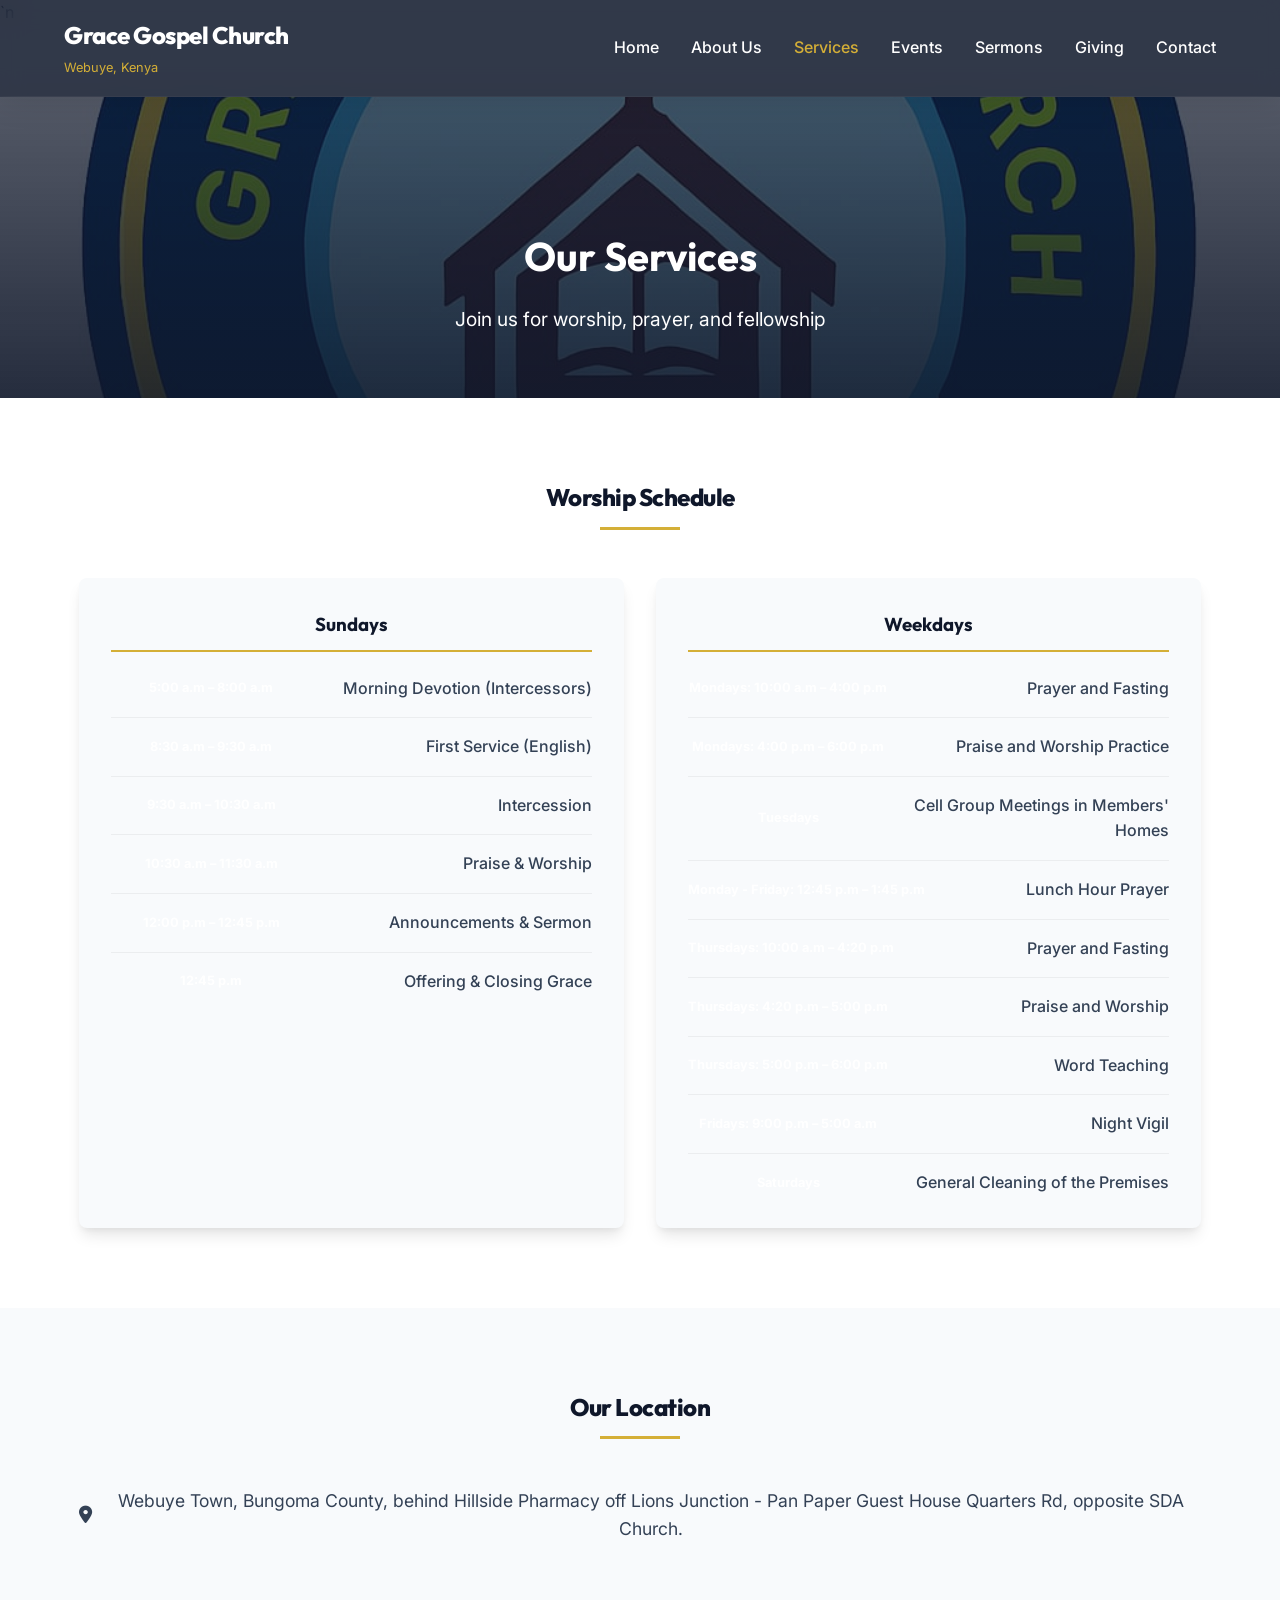
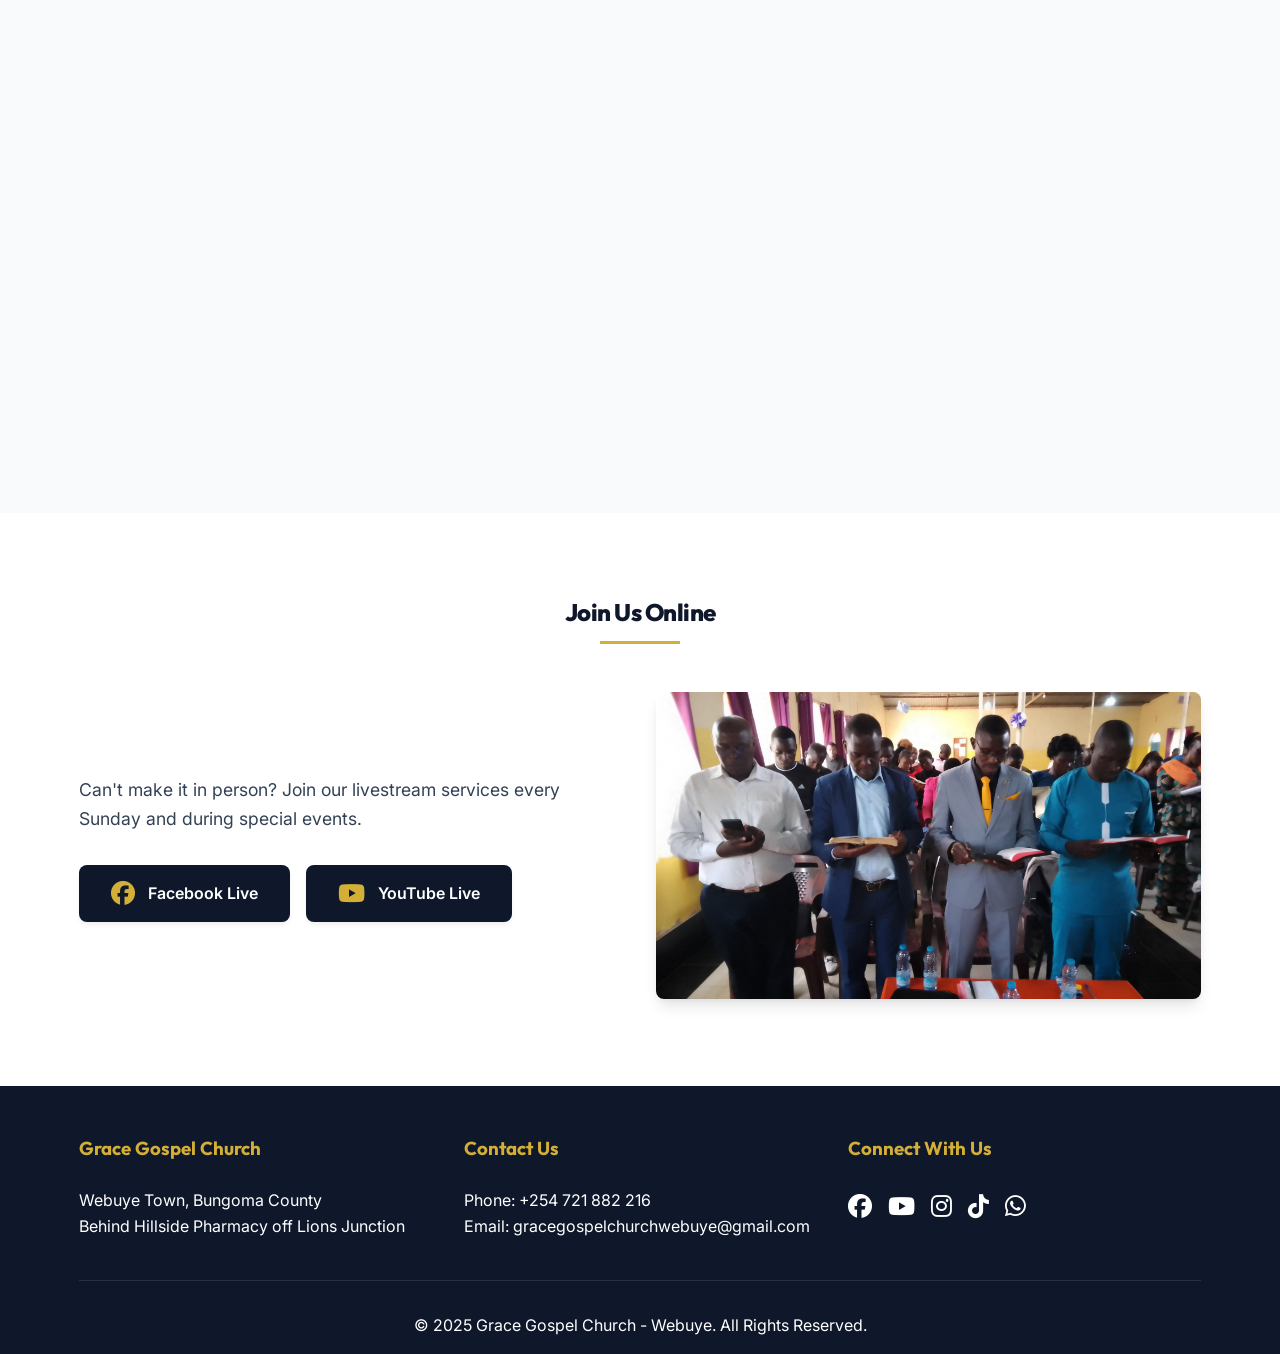
<file: services.html>
﻿<!DOCTYPE html>
<html lang="en">

<head>
    <meta charset="UTF-8">
    <meta name="viewport" content="width=device-width, initial-scale=1.0">
    <title>Services - Grace Gospel Church Webuye</title>
    <link rel="stylesheet" href="https://cdnjs.cloudflare.com/ajax/libs/font-awesome/6.4.0/css/all.min.css">`n
    <link rel="stylesheet" href="styles.css">
    <link
        href="https://fonts.googleapis.com/css2?family=Inter:wght@300;400;500;600&family=Outfit:wght@400;600;700;800&display=swap"
        rel="stylesheet">
</head>

<body>
    <!-- Navigation -->
    <nav class="navbar">
        <div class="nav-container">
            <div class="logo">
                <h2>Grace Gospel Church</h2>
                <span>Webuye, Kenya</span>
            </div>
            <ul class="nav-menu">
                <li class="nav-item"><a href="index.html" class="nav-link">Home</a></li>
                <li class="nav-item"><a href="about.html" class="nav-link">About Us</a></li>
                <li class="nav-item"><a href="services.html" class="nav-link active">Services</a></li>
                <li class="nav-item"><a href="events.html" class="nav-link">Events</a></li>
                <li class="nav-item"><a href="sermons.html" class="nav-link">Sermons</a></li>
                <li class="nav-item"><a href="giving.html" class="nav-link">Giving</a></li>
                <li class="nav-item"><a href="contact.html" class="nav-link">Contact</a></li>
            </ul>
            <div class="hamburger">
                <span class="bar"></span>
                <span class="bar"></span>
                <span class="bar"></span>
            </div>
        </div>
    </nav>

    <!-- Page Header -->
    <section class="page-header">
        <div class="container">
            <h1>Our Services</h1>
            <p>Join us for worship, prayer, and fellowship</p>
        </div>
    </section>

    <!-- Worship Schedule -->
    <section class="worship-schedule">
        <div class="container">
            <h2>Worship Schedule</h2>
            <div class="schedule-container">
                <div class="day-schedule">
                    <h3>Sundays</h3>
                    <ul>
                        <li>
                            <span class="time">5:00 a.m – 8:00 a.m</span>
                            <span class="event">Morning Devotion (Intercessors)</span>
                        </li>
                        <li>
                            <span class="time">8:30 a.m – 9:30 a.m</span>
                            <span class="event">First Service (English)</span>
                        </li>
                        <li>
                            <span class="time">9:30 a.m – 10:30 a.m</span>
                            <span class="event">Intercession</span>
                        </li>
                        <li>
                            <span class="time">10:30 a.m – 11:30 a.m</span>
                            <span class="event">Praise & Worship</span>
                        </li>
                        <li>
                            <span class="time">12:00 p.m – 12:45 p.m</span>
                            <span class="event">Announcements & Sermon</span>
                        </li>
                        <li>
                            <span class="time">12:45 p.m</span>
                            <span class="event">Offering & Closing Grace</span>
                        </li>
                    </ul>
                </div>

                <div class="day-schedule">
                    <h3>Weekdays</h3>
                    <ul>
                        <li>
                            <span class="time">Mondays: 10:00 a.m – 4:00 p.m</span>
                            <span class="event">Prayer and Fasting</span>
                        </li>
                        <li>
                            <span class="time">Mondays: 4:00 p.m – 6:00 p.m</span>
                            <span class="event">Praise and Worship Practice</span>
                        </li>
                        <li>
                            <span class="time">Tuesdays</span>
                            <span class="event">Cell Group Meetings in Members' Homes</span>
                        </li>
                        <li>
                            <span class="time">Monday - Friday: 12:45 p.m – 1:45 p.m</span>
                            <span class="event">Lunch Hour Prayer</span>
                        </li>
                        <li>
                            <span class="time">Thursdays: 10:00 a.m – 4:20 p.m</span>
                            <span class="event">Prayer and Fasting</span>
                        </li>
                        <li>
                            <span class="time">Thursdays: 4:20 p.m – 5:00 p.m</span>
                            <span class="event">Praise and Worship</span>
                        </li>
                        <li>
                            <span class="time">Thursdays: 5:00 p.m – 6:00 p.m</span>
                            <span class="event">Word Teaching</span>
                        </li>
                        <li>
                            <span class="time">Fridays: 9:00 p.m – 5:00 a.m</span>
                            <span class="event">Night Vigil</span>
                        </li>
                        <li>
                            <span class="time">Saturdays</span>
                            <span class="event">General Cleaning of the Premises</span>
                        </li>
                    </ul>
                </div>
            </div>
        </div>
    </section>

    <!-- Location Section -->
    <section class="location">
        <div class="container">
            <h2>Our Location</h2>
            <div class="location-content">
                <div class="location-info">
                    <p><i class="fas fa-map-marker-alt"></i> Webuye Town, Bungoma County, behind Hillside Pharmacy off
                        Lions Junction - Pan Paper Guest House Quarters Rd, opposite SDA Church.</p>
                    <div class="map-placeholder">
                        <iframe
                            src="https://www.google.com/maps/embed?pb=!1m10!1m8!1m3!1d739.8686378246205!2d34.77171751030375!3d0.608522360820706!3m2!1i1024!2i768!4f13.1!5e0!3m2!1sen!2ske!4v1760189623292!5m2!1sen!2ske"
                            width="600" height="450" style="border:0;" allowfullscreen="" loading="lazy"
                            referrerpolicy="no-referrer-when-downgrade"></iframe>
                    </div>
                </div>
            </div>
        </div>
    </section>

    <!-- Livestream Section -->
    <section class="livestream">
        <div class="container">
            <h2>Join Us Online</h2>
            <div class="livestream-content">
                <div class="livestream-info">
                    <p>Can't make it in person? Join our livestream services every Sunday and during special events.</p>
                    <div class="stream-links">
                        <a href="https://www.facebook.com/grace.churchwebuye.3" class="stream-link" target="_blank"
                            rel="noopener noreferrer">
                            <i class="fab fa-facebook"></i>
                            <span>Facebook Live</span>
                        </a>
                        <a href="https://www.youtube.com/@gracegospel-live?fbclid=IwY2xjawNXRz9leHRuA2FlbQIxMABicmlkETBmNVpwVGJUNHdDeGxXbnMzAR6t2kAO7Jx7wfRrGfIrrD5wqggq0-kFcgkOeCujMcWmLcgJZFKAMDz3lptNpQ_aem_yqiFmpvcIGnTDcYFAn3Tzw"
                            class="stream-link" target="_blank" rel="noopener noreferrer">
                            <i class="fab fa-youtube"></i>
                            <span>YouTube Live</span>
                        </a>
                    </div>
                </div>
                <div class="livestream-embed">
                    <!-- Livestream image -->
                    <img src="images/live.jpg" alt="Livestream Preview">
                    <!-- In production, replace with actual livestream embed code -->
                </div>
            </div>
        </div>
    </section>

    <!-- Footer -->
    <footer class="footer">
        <div class="container">
            <div class="footer-content">
                <div class="footer-section">
                    <h3>Grace Gospel Church</h3>
                    <p>Webuye Town, Bungoma County<br>Behind Hillside Pharmacy off Lions Junction</p>
                </div>
                <div class="footer-section">
                    <h3>Contact Us</h3>
                    <p>Phone: +254 721 882 216<br>Email: gracegospelchurchwebuye@gmail.com</p>
                </div>
                <div class="footer-section">
                    <h3>Connect With Us</h3>
                    <div class="social-icons">
                        <a href="#"><i class="fab fa-facebook"></i></a>
                        <a href="#"><i class="fab fa-youtube"></i></a>
                        <a href="#"><i class="fab fa-instagram"></i></a>
                        <a href="#"><i class="fab fa-tiktok"></i></a>
                        <a href="#"><i class="fab fa-whatsapp"></i></a>
                    </div>
                </div>
            </div>
            <div class="footer-bottom">
                <p>&copy; 2025 Grace Gospel Church - Webuye. All Rights Reserved.</p>
            </div>
        </div>
    </footer>
    <script src="script.js"></script>
</body>

</html>
</file>
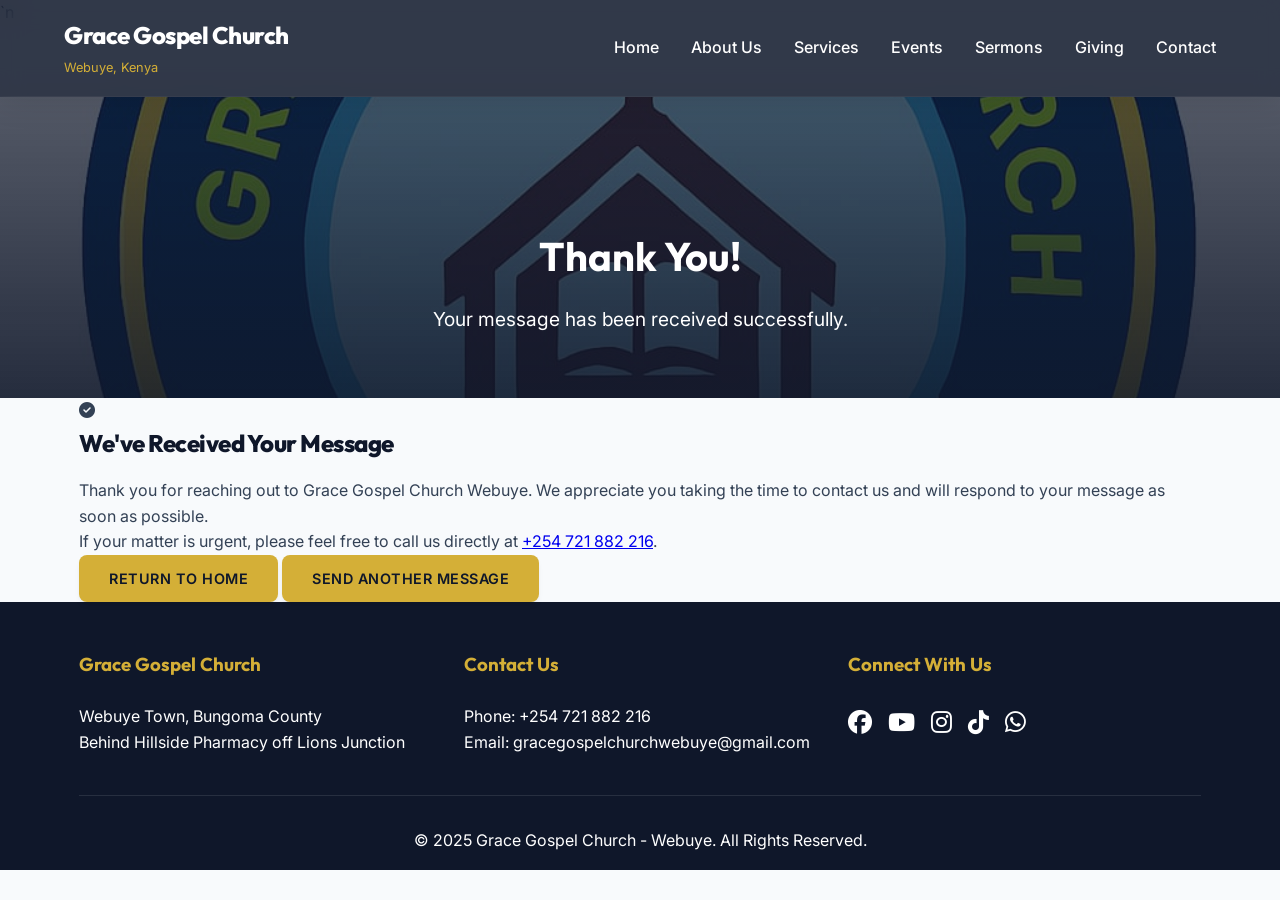
<file: thank-you.html>
﻿<!DOCTYPE html>
<html lang="en">
<head>
    <meta charset="UTF-8">
    <meta name="viewport" content="width=device-width, initial-scale=1.0">
    <title>Thank You - Grace Gospel Church Webuye</title>
    <link rel="stylesheet" href="https://cdnjs.cloudflare.com/ajax/libs/font-awesome/6.4.0/css/all.min.css">`n    <link rel="stylesheet" href="styles.css">
    <link href="https://fonts.googleapis.com/css2?family=Inter:wght@300;400;500;600&family=Outfit:wght@400;600;700;800&display=swap" rel="stylesheet">
</head>
<body>
    <!-- Navigation -->
    <nav class="navbar">
        <div class="nav-container">
            <div class="logo">
                <h2>Grace Gospel Church</h2>
                <span>Webuye, Kenya</span>
            </div>
            <ul class="nav-menu">
                <li class="nav-item"><a href="index.html" class="nav-link">Home</a></li>
                <li class="nav-item"><a href="about.html" class="nav-link">About Us</a></li>
                <li class="nav-item"><a href="services.html" class="nav-link">Services</a></li>
                <li class="nav-item"><a href="events.html" class="nav-link">Events</a></li>
                <li class="nav-item"><a href="sermons.html" class="nav-link">Sermons</a></li>
                <li class="nav-item"><a href="giving.html" class="nav-link">Giving</a></li>
                <li class="nav-item"><a href="contact.html" class="nav-link">Contact</a></li>
            </ul>
            <div class="hamburger">
                <span class="bar"></span>
                <span class="bar"></span>
                <span class="bar"></span>
            </div>
        </div>
    </nav>

    <!-- Thank You Content -->
    <section class="page-header">
        <div class="container">
            <h1>Thank You!</h1>
            <p>Your message has been received successfully.</p>
        </div>
    </section>

    <section class="thank-you-message">
        <div class="container">
            <div class="message-content">
                <i class="fas fa-check-circle"></i>
                <h2>We've Received Your Message</h2>
                <p>Thank you for reaching out to Grace Gospel Church Webuye. We appreciate you taking the time to contact us and will respond to your message as soon as possible.</p>
                <p>If your matter is urgent, please feel free to call us directly at <a href="tel:+254721882216">+254 721 882 216</a>.</p>
                <div class="action-buttons">
                    <a href="index.html" class="cta-button">Return to Home</a>
                    <a href="contact.html" class="cta-button secondary">Send Another Message</a>
                </div>
            </div>
        </div>
    </section>

    <!-- Footer -->
    <footer class="footer">
        <div class="container">
            <div class="footer-content">
                <div class="footer-section">
                    <h3>Grace Gospel Church</h3>
                    <p>Webuye Town, Bungoma County<br>Behind Hillside Pharmacy off Lions Junction</p>
                </div>
                <div class="footer-section">
                    <h3>Contact Us</h3>
                    <p>Phone: +254 721 882 216<br>Email: gracegospelchurchwebuye@gmail.com</p>
                </div>
                <div class="footer-section">
                    <h3>Connect With Us</h3>
                    <div class="social-icons">
                        <a href="#"><i class="fab fa-facebook"></i></a>
                        <a href="#"><i class="fab fa-youtube"></i></a>
                        <a href="#"><i class="fab fa-instagram"></i></a>
                        <a href="#"><i class="fab fa-tiktok"></i></a>
                        <a href="#"><i class="fab fa-whatsapp"></i></a>
                    </div>
                </div>
            </div>
            <div class="footer-bottom">
                <p>&copy; 2025 Grace Gospel Church - Webuye. All Rights Reserved.</p>
            </div>
        </div>
    </footer>
    <script src="script.js"></script>
</body>
</html>
</file>
<file: styles.css>
﻿:root {
    --primary: #0f172a;
    /* Deep Navy / Slate 900 */
    --secondary: #d4af37;
    /* Premium Gold */
    --secondary-hover: #b8962e;
    --text-main: #334155;
    /* Slate 700 */
    --text-light: #64748b;
    /* Slate 500 */
    --bg-main: #f8fafc;
    /* Slate 50 */
    --bg-white: #ffffff;
    --font-heading: 'Outfit', sans-serif;
    --font-body: 'Inter', sans-serif;
    --shadow-sm: 0 4px 6px -1px rgba(0, 0, 0, 0.05), 0 2px 4px -1px rgba(0, 0, 0, 0.03);
    --shadow-md: 0 10px 15px -3px rgba(0, 0, 0, 0.1), 0 4px 6px -2px rgba(0, 0, 0, 0.05);
    --shadow-lg: 0 20px 25px -5px rgba(0, 0, 0, 0.1), 0 10px 10px -5px rgba(0, 0, 0, 0.04);
}


/* Reset and Base Styles */
* {
    margin: 0;
    padding: 0;
    box-sizing: border-box;
}

body {
    font-family: var(--font-body);
    line-height: 1.6;
    color: var(--text-main);
    background-color: var(--bg-main);
}

h1,
h2,
h3,
h4,
h5,
h6 {
    font-family: var(--font-heading);
    font-weight: 700;
    margin-bottom: 1rem;
    color: var(--primary);
}

.container {
    width: 90%;
    max-width: 1200px;
    margin: 0 auto;
    padding: 0 15px;
}

/* Navigation */
.navbar {
    background-color: var(--primary);
    padding: 1rem 0;
    position: fixed;
    width: 100%;
    top: 0;
    z-index: 1000;
    box-shadow: 0 2px 10px rgba(0, 0, 0, 0.1);
}

.nav-container {
    display: flex;
    justify-content: space-between;
    align-items: center;
    width: 90%;
    max-width: 1200px;
    margin: 0 auto;
}

.logo h2 {
    color: var(--bg-white);
    margin-bottom: 0;
    font-size: 1.5rem;
}

.logo span {
    color: var(--secondary);
    font-size: 0.8rem;
}

.nav-menu {
    display: flex;
    list-style: none;
}

.nav-item {
    margin-left: 2rem;
}

.nav-link {
    color: var(--bg-white);
    text-decoration: none;
    font-weight: 500;
    transition: color 0.3s;
}

.nav-link:hover,
.nav-link.active {
    color: var(--secondary);
}

.hamburger {
    display: none;
    flex-direction: column;
    cursor: pointer;
}

.bar {
    width: 25px;
    height: 3px;
    background-color: var(--bg-white);
    margin: 3px 0;
    transition: 0.3s;
}

/* Hero Section */
.hero {
    background: linear-gradient(rgba(0, 0, 0, 0.6), rgba(0, 0, 0, 0.6)), url('images/hero-bg.jpg') no-repeat center center/cover;
    height: 80vh;
    display: flex;
    align-items: center;
    justify-content: center;
    text-align: center;
    color: var(--bg-white);
    margin-top: 70px;
}

.hero-content h1 {
    font-size: 3rem;
    color: var(--bg-white);
    margin-bottom: 1rem;
}

.hero-content p {
    font-size: 1.5rem;
    margin-bottom: 2rem;
}

.cta-button {
    display: inline-block;
    background-color: var(--secondary);
    color: var(--primary);
    padding: 12px 30px;
    text-decoration: none;
    border-radius: 5px;
    font-weight: 600;
    transition: background-color 0.3s;
}

.cta-button:hover {
    background-color: var(--secondary-hover);
}

/* Welcome Section */
.welcome {
    padding: 5rem 0;
    background-color: var(--bg-white);
}

.welcome h2 {
    text-align: center;
    margin-bottom: 2rem;
    position: relative;
}

.welcome h2:after {
    content: '';
    display: block;
    width: 80px;
    height: 3px;
    background: var(--secondary);
    margin: 10px auto;
}

.welcome p {
    text-align: center;
    max-width: 800px;
    margin: 0 auto 3rem;
    font-size: 1.1rem;
}

.mission-vision {
    display: flex;
    flex-wrap: wrap;
    justify-content: center;
    gap: 2rem;
}

.card {
    flex: 1;
    min-width: 300px;
    background: var(--bg-main);
    padding: 2rem;
    border-radius: 8px;
    box-shadow: var(--shadow-md);
    transition: transform 0.3s;
    text-align: center;
}

.card:hover {
    transform: translateY(-5px);
}

.card-icon {
    font-size: 2.5rem;
    color: var(--secondary);
    margin-bottom: 1rem;
}

.card h3 {
    color: var(--primary);
    margin-bottom: 1rem;
    text-align: center;
}

/* Service Times */
.service-times {
    padding: 5rem 0;
    background-color: var(--bg-main);
}

.service-times h2 {
    text-align: center;
    margin-bottom: 3rem;
    position: relative;
}

.service-times h2:after {
    content: '';
    display: block;
    width: 80px;
    height: 3px;
    background: var(--secondary);
    margin: 10px auto;
}

.schedule {
    display: flex;
    flex-wrap: wrap;
    gap: 2rem;
    justify-content: center;
}

.schedule-item {
    flex: 1;
    min-width: 300px;
    background: var(--bg-white);
    padding: 2rem;
    border-radius: 8px;
    box-shadow: var(--shadow-md);
}

.schedule-item h3 {
    color: var(--primary);
    margin-bottom: 1.5rem;
    text-align: center;
    padding-bottom: 10px;
    border-bottom: 2px solid var(--secondary);
}

.schedule-item ul {
    list-style: none;
}

.schedule-item li {
    margin-bottom: 1rem;
    padding-bottom: 1rem;
    border-bottom: 1px solid #eee;
}

.schedule-item span {
    font-weight: 600;
    color: var(--primary);
}

/* Footer */
.footer {
    background-color: var(--primary);
    color: var(--bg-white);
    padding: 3rem 0 1rem;
}

.footer-content {
    display: flex;
    flex-wrap: wrap;
    gap: 2rem;
    margin-bottom: 2rem;
}

.footer-section {
    flex: 1;
    min-width: 250px;
}

.footer-section h3 {
    color: var(--secondary);
    margin-bottom: 1.5rem;
}

.footer-section p {
    margin-bottom: 0.5rem;
}

.social-icons {
    display: flex;
    gap: 1rem;
}

.social-icons a {
    color: var(--bg-white);
    font-size: 1.5rem;
    transition: color 0.3s;
}

.social-icons a:hover {
    color: var(--secondary);
}

.footer-bottom {
    text-align: center;
    padding-top: 2rem;
    border-top: 1px solid rgba(255, 255, 255, 0.1);
}

/* Page Header (for all pages except home) */
.page-header {
    background: linear-gradient(rgba(0, 0, 0, 0.7), rgba(0, 0, 0, 0.7)), url('images/hero-bg.jpg') no-repeat center center/cover;
    color: var(--bg-white);
    padding: 8rem 0 4rem;
    text-align: center;
    margin-top: 70px;
}

.page-header h1 {
    color: var(--bg-white);
    font-size: 2.5rem;
    margin-bottom: 1rem;
}

.page-header p {
    font-size: 1.2rem;
    max-width: 600px;
    margin: 0 auto;
}

/* About Page Styles */
.history {
    padding: 5rem 0;
    background-color: var(--bg-white);
}

.history h2 {
    text-align: center;
    margin-bottom: 3rem;
    position: relative;
}

.history h2:after {
    content: '';
    display: block;
    width: 80px;
    height: 3px;
    background: var(--secondary);
    margin: 10px auto;
}

.history-content {
    display: flex;
    flex-wrap: wrap;
    gap: 2rem;
    align-items: center;
}

.history-text {
    flex: 1;
    min-width: 300px;
}

.history-text p {
    margin-bottom: 1.5rem;
    line-height: 1.8;
}

.history-image {
    flex: 1;
    min-width: 300px;
}

.history-image img {
    width: 100%;
    border-radius: 8px;
    box-shadow: var(--shadow-md);
}

.identity {
    display: flex;
    flex-wrap: wrap;
    gap: 1.5rem;
    margin-top: 2rem;
}

.identity-item {
    flex: 1;
    min-width: 200px;
    background: var(--bg-main);
    padding: 1.5rem;
    border-radius: 8px;
    text-align: center;
}

.identity-item h4 {
    color: var(--primary);
    margin-bottom: 0.5rem;
}

.identity-item p {
    color: var(--secondary);
    font-weight: 600;
    margin-bottom: 0;
}

.beliefs {
    padding: 5rem 0;
    background-color: var(--bg-main);
}

.beliefs h2 {
    text-align: center;
    margin-bottom: 3rem;
    position: relative;
}

.beliefs h2:after {
    content: '';
    display: block;
    width: 80px;
    height: 3px;
    background: var(--secondary);
    margin: 10px auto;
}

.beliefs-content {
    display: flex;
    flex-wrap: wrap;
    gap: 2rem;
    margin-bottom: 3rem;
}

.belief-card {
    flex: 1;
    min-width: 250px;
    background: var(--bg-white);
    padding: 2rem;
    border-radius: 8px;
    text-align: center;
    box-shadow: var(--shadow-md);
    transition: transform 0.3s;
}

.belief-card:hover {
    transform: translateY(-5px);
}

.belief-icon {
    width: 60px;
    height: 60px;
    background: var(--secondary);
    color: var(--primary);
    border-radius: 50%;
    display: flex;
    align-items: center;
    justify-content: center;
    margin: 0 auto 1.5rem;
    font-size: 1.5rem;
}

.belief-card h3 {
    margin-bottom: 1rem;
    color: var(--primary);
}

.foundational-belief {
    background: var(--primary);
    color: var(--bg-white);
    padding: 2rem;
    border-radius: 8px;
    text-align: center;
    max-width: 800px;
    margin: 0 auto;
}

.foundational-belief h3 {
    color: var(--secondary);
    margin-bottom: 1.5rem;
}

blockquote {
    font-style: italic;
    line-height: 1.8;
    position: relative;
    padding: 0 2rem;
}

blockquote:before,
blockquote:after {
    content: '"';
    font-size: 3rem;
    color: var(--secondary);
    position: absolute;
}

blockquote:before {
    top: -1rem;
    left: 0;
}

blockquote:after {
    bottom: -2rem;
    right: 0;
}

.leadership {
    padding: 5rem 0;
    background-color: var(--bg-white);
}

.leadership h2 {
    text-align: center;
    margin-bottom: 3rem;
    position: relative;
}

.leadership h2:after {
    content: '';
    display: block;
    width: 80px;
    height: 3px;
    background: var(--secondary);
    margin: 10px auto;
}

.leaders {
    display: flex;
    flex-wrap: wrap;
    gap: 2rem;
    justify-content: center;
}

.leader-card {
    flex: 1;
    min-width: 250px;
    max-width: 300px;
    background: var(--bg-main);
    border-radius: 8px;
    overflow: hidden;
    box-shadow: var(--shadow-md);
    transition: transform 0.3s;
}

.leader-card:hover {
    transform: translateY(-5px);
}

.leader-image img {
    width: 100%;
    height: 300px;
    object-fit: cover;
    object-position: center top;
}

.leader-info {
    padding: 1.5rem;
    text-align: center;
}

.leader-info h3 {
    margin-bottom: 0.5rem;
    color: var(--primary);
}

.position {
    color: var(--secondary);
    font-weight: 600;
    margin-bottom: 1rem;
}

.location {
    padding: 5rem 0;
    background-color: var(--bg-main);
}

.location h2 {
    text-align: center;
    margin-bottom: 3rem;
    position: relative;
}

.location h2:after {
    content: '';
    display: block;
    width: 80px;
    height: 3px;
    background: var(--secondary);
    margin: 10px auto;
}

.location-info {
    text-align: center;
}

.location-info p {
    margin-bottom: 2rem;
    font-size: 1.1rem;
    display: flex;
    align-items: center;
    justify-content: center;
    gap: 0.5rem;
}

.map-placeholder img {
    width: 100%;
    max-width: 600px;
    border-radius: 8px;
    box-shadow: var(--shadow-md);
}

/* Services Page Styles */
.worship-schedule {
    padding: 5rem 0;
    background-color: var(--bg-white);
}

.worship-schedule h2 {
    text-align: center;
    margin-bottom: 3rem;
    position: relative;
}

.worship-schedule h2:after {
    content: '';
    display: block;
    width: 80px;
    height: 3px;
    background: var(--secondary);
    margin: 10px auto;
}

.schedule-container {
    display: flex;
    flex-wrap: wrap;
    gap: 2rem;
}

.day-schedule {
    flex: 1;
    min-width: 300px;
    background: var(--bg-main);
    padding: 2rem;
    border-radius: 8px;
    box-shadow: var(--shadow-md);
}

.day-schedule h3 {
    color: var(--primary);
    margin-bottom: 1.5rem;
    padding-bottom: 10px;
    border-bottom: 2px solid var(--secondary);
    text-align: center;
}

.day-schedule ul {
    list-style: none;
}

.day-schedule li {
    display: flex;
    justify-content: space-between;
    align-items: center;
    margin-bottom: 1rem;
    padding-bottom: 1rem;
    border-bottom: 1px solid rgba(0, 0, 0, 0.05);
}

.day-schedule li:last-child {
    border-bottom: none;
    margin-bottom: 0;
    padding-bottom: 0;
}

.time {
    font-weight: 700;
    color: var(--primary);
    margin-right: 1.5rem;
    min-width: 200px;
    display: inline-block;
}

.event {
    color: var(--text-main);
    font-weight: 500;
    flex: 1;
    text-align: right;
}

.location-map {
    padding: 5rem 0;
    background-color: var(--bg-main);
}

.location-map h2 {
    text-align: center;
    margin-bottom: 3rem;
    position: relative;
}

.location-map h2:after {
    content: '';
    display: block;
    width: 80px;
    height: 3px;
    background: var(--secondary);
    margin: 10px auto;
}

.map-content {
    display: flex;
    flex-wrap: wrap;
    gap: 2rem;
    align-items: center;
}

.map-address {
    flex: 1;
    min-width: 300px;
}

.map-address p {
    display: flex;
    align-items: center;
    gap: 0.5rem;
    margin-bottom: 2rem;
    font-size: 1.1rem;
}

.address-details {
    background: var(--bg-white);
    padding: 1.5rem;
    border-radius: 8px;
    box-shadow: var(--shadow-md);
}

.address-details h3 {
    color: var(--primary);
    margin-bottom: 1rem;
}

.map-embed {
    flex: 1;
    min-width: 300px;
}

.map-embed img {
    width: 100%;
    border-radius: 8px;
    box-shadow: var(--shadow-md);
}

.livestream {
    padding: 5rem 0;
    background-color: var(--bg-white);
}

.livestream h2 {
    text-align: center;
    margin-bottom: 3rem;
    position: relative;
}

.livestream h2:after {
    content: '';
    display: block;
    width: 80px;
    height: 3px;
    background: var(--secondary);
    margin: 10px auto;
}

.livestream-content {
    display: flex;
    flex-wrap: wrap;
    gap: 2rem;
    align-items: center;
}

.livestream-info {
    flex: 1;
    min-width: 300px;
}

.livestream-info p {
    margin-bottom: 2rem;
    font-size: 1.1rem;
}

.stream-links {
    display: flex;
    flex-wrap: wrap;
    gap: 1rem;
}

.stream-link {
    display: flex;
    align-items: center;
    justify-content: center;
    gap: 0.8rem;
    background: var(--primary);
    color: var(--bg-white);
    padding: 1rem 2rem;
    border-radius: 8px;
    text-decoration: none;
    font-weight: 600;
    transition: all 0.3s ease;
    box-shadow: var(--shadow-sm);
}

.stream-link i {
    font-size: 1.5rem;
    color: var(--secondary);
}

.stream-link:hover {
    background: var(--primary);
    transform: translateY(-3px);
    box-shadow: var(--shadow-md);
}

.livestream-embed {
    flex: 1;
    min-width: 300px;
}

.livestream-embed img {
    width: 100%;
    border-radius: 8px;
    box-shadow: var(--shadow-md);
}

/* Events Page Styles */
.upcoming-events {
    padding: 5rem 0;
    background-color: var(--bg-white);
}

.upcoming-events h2 {
    text-align: center;
    margin-bottom: 3rem;
    position: relative;
}

.upcoming-events h2:after {
    content: '';
    display: block;
    width: 80px;
    height: 3px;
    background: var(--secondary);
    margin: 10px auto;
}

.events-grid {
    display: grid;
    grid-template-columns: repeat(auto-fill, minmax(300px, 1fr));
    gap: 2rem;
}

.event-card {
    background: var(--bg-main);
    border-radius: 8px;
    overflow: hidden;
    box-shadow: var(--shadow-md);
    transition: transform 0.3s;
    display: flex;
}

.event-card:hover {
    transform: translateY(-5px);
}

.event-date {
    background: var(--primary);
    color: var(--bg-white);
    padding: 1.5rem;
    display: flex;
    flex-direction: column;
    align-items: center;
    justify-content: center;
    min-width: 80px;
}

.day {
    font-size: 2rem;
    font-weight: 700;
    line-height: 1;
}

.month {
    font-size: 1rem;
    font-weight: 600;
    text-transform: uppercase;
}

.event-content {
    padding: 1.5rem;
    flex: 1;
}

.event-content h3 {
    color: var(--primary);
    margin-bottom: 1rem;
}

.event-time,
.event-location {
    display: flex;
    align-items: center;
    gap: 0.5rem;
    margin-bottom: 0.5rem;
    font-size: 0.9rem;
    color: var(--text-light);
}

.event-content p {
    margin-bottom: 1.5rem;
    line-height: 1.6;
}

.event-btn {
    display: inline-block;
    background: var(--secondary);
    color: var(--primary);
    padding: 0.5rem 1rem;
    border-radius: 4px;
    text-decoration: none;
    font-weight: 600;
    transition: background 0.3s;
}

.event-btn:hover {
    background: var(--secondary-hover);
}

.regular-programs {
    padding: 5rem 0;
    background-color: var(--bg-main);
}

.regular-programs h2 {
    text-align: center;
    margin-bottom: 3rem;
    position: relative;
}

.regular-programs h2:after {
    content: '';
    display: block;
    width: 80px;
    height: 3px;
    background: var(--secondary);
    margin: 10px auto;
}

.programs-container {
    display: grid;
    grid-template-columns: repeat(auto-fill, minmax(300px, 1fr));
    gap: 2rem;
}

.program-category {
    background: var(--bg-white);
    padding: 2rem;
    border-radius: 8px;
    box-shadow: var(--shadow-md);
}

.program-category h3 {
    color: var(--primary);
    margin-bottom: 1.5rem;
    padding-bottom: 0.5rem;
    border-bottom: 2px solid var(--secondary);
}

.program-category ul {
    list-style: none;
}

.program-category li {
    display: flex;
    flex-direction: column;
    margin-bottom: 1rem;
    padding-bottom: 1rem;
    border-bottom: 1px solid #eee;
}

.program-category li:last-child {
    border-bottom: none;
    margin-bottom: 0;
    padding-bottom: 0;
}

.program-day {
    font-weight: 600;
    color: var(--primary);
}

.program-details {
    color: var(--text-light);
    font-size: 0.9rem;
}

.announcements {
    padding: 5rem 0;
    background-color: var(--bg-white);
}

.announcements h2 {
    text-align: center;
    margin-bottom: 3rem;
    position: relative;
}

.announcements h2:after {
    content: '';
    display: block;
    width: 80px;
    height: 3px;
    background: var(--secondary);
    margin: 10px auto;
}

.announcements-list {
    max-width: 800px;
    margin: 0 auto;
}

.announcement-item {
    background: var(--bg-main);
    padding: 2rem;
    border-radius: 8px;
    margin-bottom: 1.5rem;
    box-shadow: var(--shadow-md);
}

.announcement-date {
    color: var(--secondary);
    font-weight: 600;
    margin-bottom: 0.5rem;
}

.announcement-item h3 {
    color: var(--primary);
    margin-bottom: 1rem;
}

.announcement-item p {
    line-height: 1.6;
    color: var(--text-light);
}

/* Sermons Page Styles */
.sermon-filters {
    padding: 2rem 0;
    background-color: var(--bg-main);
}

.filter-options {
    display: flex;
    flex-wrap: wrap;
    gap: 1rem;
    justify-content: center;
    align-items: center;
}

.filter-btn {
    background: var(--bg-white);
    border: 2px solid var(--primary);
    color: var(--primary);
    padding: 0.5rem 1rem;
    border-radius: 4px;
    cursor: pointer;
    transition: all 0.3s;
    font-weight: 600;
}

.filter-btn.active,
.filter-btn:hover {
    background: var(--primary);
    color: var(--bg-white);
}

.speaker-filter {
    padding: 0.5rem;
    border: 2px solid var(--primary);
    border-radius: 4px;
    background: var(--bg-white);
    color: var(--primary);
}

.sermon-list {
    padding: 5rem 0;
    background-color: var(--bg-white);
}

.sermon-list h2 {
    text-align: center;
    margin-bottom: 3rem;
    position: relative;
}

.sermon-list h2:after {
    content: '';
    display: block;
    width: 80px;
    height: 3px;
    background: var(--secondary);
    margin: 10px auto;
}

.sermons-grid {
    display: grid;
    grid-template-columns: repeat(auto-fill, minmax(350px, 1fr));
    gap: 2rem;
    margin-bottom: 3rem;
}

.sermon-card {
    background: var(--bg-main);
    border-radius: 8px;
    overflow: hidden;
    box-shadow: var(--shadow-md);
    transition: transform 0.3s;
}

.sermon-card:hover {
    transform: translateY(-5px);
}

.sermon-media {
    position: relative;
}

.video-thumbnail,
.audio-thumbnail,
.text-thumbnail {
    position: relative;
    height: 200px;
    overflow: hidden;
}

.video-thumbnail img,
.audio-thumbnail img,
.text-thumbnail img {
    width: 100%;
    height: 100%;
    object-fit: cover;
}

.play-button,
.text-icon {
    position: absolute;
    top: 50%;
    left: 50%;
    transform: translate(-50%, -50%);
    width: 60px;
    height: 60px;
    background: rgba(212, 175, 55, 0.9);
    border-radius: 50%;
    display: flex;
    align-items: center;
    justify-content: center;
    color: var(--primary);
    font-size: 1.5rem;
    cursor: pointer;
    transition: background 0.3s;
}

.play-button:hover,
.text-icon:hover {
    background: var(--secondary);
}

.audio-controls {
    padding: 1rem;
    background: var(--primary);
}

.progress-bar {
    width: 100%;
    height: 5px;
    background: #555;
    border-radius: 5px;
    margin-bottom: 0.5rem;
    cursor: pointer;
}

.progress {
    width: 30%;
    height: 100%;
    background: var(--secondary);
    border-radius: 5px;
}

.time {
    color: var(--bg-white);
    font-size: 0.8rem;
    text-align: center;
}

.sermon-info {
    padding: 1.5rem;
}

.sermon-date {
    color: var(--secondary);
    font-size: 0.9rem;
    font-weight: 600;
    display: block;
    margin-bottom: 0.5rem;
}

.sermon-info h3 {
    color: var(--primary);
    margin-bottom: 0.5rem;
}

.sermon-speaker {
    color: var(--text-light);
    font-style: italic;
    margin-bottom: 1rem;
}

.sermon-description {
    margin-bottom: 1.5rem;
    line-height: 1.6;
}

.sermon-actions {
    display: flex;
    gap: 0.5rem;
    flex-wrap: wrap;
}

.action-btn {
    display: inline-flex;
    align-items: center;
    gap: 0.3rem;
    background: var(--primary);
    color: var(--bg-white);
    padding: 0.5rem 1rem;
    border-radius: 4px;
    text-decoration: none;
    font-size: 0.9rem;
    transition: background 0.3s;
}

.action-btn:hover {
    background: var(--primary);
}

.load-more {
    text-align: center;
}

.load-more-btn {
    background: var(--secondary);
    color: var(--primary);
    border: none;
    padding: 1rem 2rem;
    border-radius: 4px;
    font-weight: 600;
    cursor: pointer;
    transition: background 0.3s;
}

.load-more-btn:hover {
    background: var(--secondary-hover);
}

.sermon-series {
    padding: 5rem 0;
    background-color: var(--bg-main);
}

.sermon-series h2 {
    text-align: center;
    margin-bottom: 3rem;
    position: relative;
}

.sermon-series h2:after {
    content: '';
    display: block;
    width: 80px;
    height: 3px;
    background: var(--secondary);
    margin: 10px auto;
}

.series-grid {
    display: grid;
    grid-template-columns: repeat(auto-fill, minmax(300px, 1fr));
    gap: 2rem;
}

.series-card {
    background: var(--bg-white);
    border-radius: 8px;
    overflow: hidden;
    box-shadow: var(--shadow-md);
    transition: transform 0.3s;
}

.series-card:hover {
    transform: translateY(-5px);
}

.series-card img {
    width: 100%;
    height: 200px;
    object-fit: cover;
}

.series-info {
    padding: 1.5rem;
}

.series-info h3 {
    color: var(--primary);
    margin-bottom: 0.5rem;
}

.series-info p {
    margin-bottom: 1rem;
    color: var(--text-light);
}

.series-link {
    display: inline-block;
    color: var(--secondary);
    font-weight: 600;
    text-decoration: none;
}

.series-link:hover {
    text-decoration: underline;
}

.sermon-social {
    padding: 5rem 0;
    background-color: var(--bg-white);
}

.sermon-social h2 {
    text-align: center;
    margin-bottom: 3rem;
    position: relative;
}

.sermon-social h2:after {
    content: '';
    display: block;
    width: 80px;
    height: 3px;
    background: var(--secondary);
    margin: 10px auto;
}

.social-platforms {
    display: grid;
    grid-template-columns: repeat(auto-fill, minmax(250px, 1fr));
    gap: 2rem;
}

.platform-link {
    display: flex;
    flex-direction: column;
    align-items: center;
    text-align: center;
    padding: 2rem;
    background: var(--bg-main);
    border-radius: 8px;
    text-decoration: none;
    color: var(--primary);
    transition: transform 0.3s;
}

.platform-link:hover {
    transform: translateY(-5px);
}

.platform-link i {
    font-size: 3rem;
    margin-bottom: 1rem;
    color: var(--primary);
}

.platform-link span {
    font-weight: 600;
    margin-bottom: 0.5rem;
}

.platform-link p {
    color: var(--text-light);
}

/* Giving Page Styles */
.giving-intro {
    padding: 5rem 0;
    background-color: var(--bg-white);
}

.giving-content {
    display: flex;
    flex-wrap: wrap;
    gap: 2rem;
    align-items: center;
}

.giving-text {
    flex: 1;
    min-width: 300px;
}

.giving-text h2 {
    color: var(--primary);
    margin-bottom: 1.5rem;
    position: relative;
}

.giving-text h2:after {
    content: '';
    display: block;
    width: 60px;
    height: 3px;
    background: var(--secondary);
    margin: 10px 0;
}

.giving-text p {
    margin-bottom: 1.5rem;
    line-height: 1.8;
}

.giving-image {
    flex: 1;
    min-width: 300px;
}

.giving-image img {
    width: 100%;
    border-radius: 8px;
    box-shadow: var(--shadow-md);
}

.giving-methods {
    padding: 5rem 0;
    background-color: var(--bg-main);
}

.giving-methods h2 {
    text-align: center;
    margin-bottom: 3rem;
    position: relative;
}

.giving-methods h2:after {
    content: '';
    display: block;
    width: 80px;
    height: 3px;
    background: var(--secondary);
    margin: 10px auto;
}

.methods-grid {
    display: grid;
    grid-template-columns: repeat(auto-fill, minmax(300px, 1fr));
    gap: 2rem;
}

.method-card {
    background: var(--bg-white);
    padding: 2rem;
    border-radius: 8px;
    box-shadow: var(--shadow-md);
    text-align: center;
    transition: transform 0.3s;
}

.method-card:hover {
    transform: translateY(-5px);
}

.method-icon {
    width: 80px;
    height: 80px;
    background: var(--secondary);
    color: var(--primary);
    border-radius: 50%;
    display: flex;
    align-items: center;
    justify-content: center;
    margin: 0 auto 1.5rem;
    font-size: 2rem;
}

.method-card h3 {
    color: var(--primary);
    margin-bottom: 1rem;
}

.method-card p {
    margin-bottom: 1.5rem;
    color: var(--text-light);
}

.method-details {
    margin-bottom: 1.5rem;
}

.detail-item {
    display: flex;
    justify-content: space-between;
    margin-bottom: 0.5rem;
    padding-bottom: 0.5rem;
    border-bottom: 1px solid #eee;
}

.detail-item:last-child {
    border-bottom: none;
}

.detail-label {
    font-weight: 600;
    color: var(--primary);
}

.detail-value {
    color: var(--text-light);
}

.method-btn {
    background: var(--primary);
    color: var(--bg-white);
    border: none;
    padding: 0.8rem 1.5rem;
    border-radius: 4px;
    cursor: pointer;
    font-weight: 600;
    transition: background 0.3s;
    width: 100%;
    text-decoration: none;
    display: inline-block;
}

.method-btn:hover {
    background: var(--primary);
}

.giving-form-section {
    padding: 5rem 0;
    background-color: var(--bg-white);
}

.giving-form-section h2 {
    text-align: center;
    margin-bottom: 1rem;
    position: relative;
}

.giving-form-section h2:after {
    content: '';
    display: block;
    width: 80px;
    height: 3px;
    background: var(--secondary);
    margin: 10px auto;
}

.giving-form-section>p {
    text-align: center;
    margin-bottom: 3rem;
    max-width: 600px;
    margin-left: auto;
    margin-right: auto;
}

.giving-form {
    max-width: 800px;
    margin: 0 auto;
    background: var(--bg-main);
    padding: 2rem;
    border-radius: 8px;
    box-shadow: var(--shadow-md);
}

.form-row {
    display: flex;
    flex-wrap: wrap;
    gap: 1rem;
    margin-bottom: 1rem;
}

.form-group {
    flex: 1;
    min-width: 250px;
    margin-bottom: 1.5rem;
}

.form-group label {
    display: block;
    margin-bottom: 0.5rem;
    font-weight: 600;
    color: var(--primary);
}

.form-group input,
.form-group select,
.form-group textarea {
    width: 100%;
    padding: 0.8rem;
    border: 1px solid #ddd;
    border-radius: 4px;
    font-family: var(--font-body);
}

.checkbox-label {
    display: flex;
    align-items: center;
    gap: 0.5rem;
    font-weight: normal;
    cursor: pointer;
}

.checkbox-label input {
    width: auto;
}

.submit-btn {
    background: var(--secondary);
    color: var(--primary);
    border: none;
    padding: 1rem 2rem;
    border-radius: 4px;
    font-weight: 600;
    cursor: pointer;
    transition: background 0.3s;
    width: 100%;
}

.submit-btn:hover {
    background: var(--secondary-hover);
}

.giving-faq {
    padding: 5rem 0;
    background-color: var(--bg-main);
}

.giving-faq h2 {
    text-align: center;
    margin-bottom: 3rem;
    position: relative;
}

.giving-faq h2:after {
    content: '';
    display: block;
    width: 80px;
    height: 3px;
    background: var(--secondary);
    margin: 10px auto;
}

.faq-list {
    max-width: 800px;
    margin: 0 auto;
}

.faq-item {
    background: var(--bg-white);
    border-radius: 8px;
    margin-bottom: 1rem;
    box-shadow: 0 2px 8px rgba(0, 0, 0, 0.1);
    overflow: hidden;
}

.faq-question {
    width: 100%;
    background: none;
    border: none;
    padding: 1.5rem;
    text-align: left;
    font-weight: 600;
    color: var(--primary);
    cursor: pointer;
    display: flex;
    justify-content: space-between;
    align-items: center;
    transition: background 0.3s;
}

.faq-question:hover {
    background: var(--bg-main);
}

.faq-question i {
    transition: transform 0.3s;
}

.faq-question.active i {
    transform: rotate(180deg);
}

.faq-answer {
    padding: 0 1.5rem;
    max-height: 0;
    overflow: hidden;
    transition: max-height 0.3s ease, padding 0.3s ease;
}

.faq-answer.active {
    padding: 0 1.5rem 1.5rem;
    max-height: 500px;
}

.faq-answer p {
    line-height: 1.6;
    color: var(--text-light);
}

.toast {
    position: fixed;
    bottom: 20px;
    right: 20px;
    background: var(--primary);
    color: var(--bg-white);
    padding: 1rem 1.5rem;
    border-radius: 4px;
    box-shadow: 0 4px 12px rgba(0, 0, 0, 0.15);
    display: flex;
    align-items: center;
    gap: 0.5rem;
    z-index: 1000;
    opacity: 0;
    transform: translateY(20px);
    transition: opacity 0.3s, transform 0.3s;
}

.toast.show {
    opacity: 1;
    transform: translateY(0);
}

.toast-content i {
    color: var(--secondary);
}

/* Contact Page Styles */
.contact-info {
    padding: 5rem 0;
    background-color: var(--bg-white);
}

.contact-grid {
    display: grid;
    grid-template-columns: repeat(auto-fill, minmax(250px, 1fr));
    gap: 2rem;
}

.contact-card {
    text-align: center;
    padding: 2rem;
    background: var(--bg-main);
    border-radius: 8px;
    box-shadow: var(--shadow-md);
    transition: transform 0.3s;
}

.contact-card:hover {
    transform: translateY(-5px);
}

.contact-icon {
    width: 70px;
    height: 70px;
    background: var(--secondary);
    color: var(--primary);
    border-radius: 50%;
    display: flex;
    align-items: center;
    justify-content: center;
    margin: 0 auto 1.5rem;
    font-size: 1.5rem;
}

.contact-card h3 {
    color: var(--primary);
    margin-bottom: 1rem;
}

.contact-card p {
    color: var(--text-light);
    line-height: 1.6;
}

.contact-card a {
    color: var(--primary);
    text-decoration: none;
    transition: color 0.3s;
}

.contact-card a:hover {
    color: var(--secondary);
}

.map-section {
    padding: 5rem 0;
    background-color: var(--bg-main);
}

.map-section h2 {
    text-align: center;
    margin-bottom: 3rem;
    position: relative;
}

.map-section h2:after {
    content: '';
    display: block;
    width: 80px;
    height: 3px;
    background: var(--secondary);
    margin: 10px auto;
}

.map-container {
    display: flex;
    flex-wrap: wrap;
    gap: 2rem;
}

.map-embed {
    flex: 1;
    min-width: 300px;
}

.map-embed img {
    width: 100%;
    border-radius: 8px;
    box-shadow: var(--shadow-md);
}

.map-directions {
    flex: 1;
    min-width: 300px;
}

.map-directions h3 {
    color: var(--primary);
    margin-bottom: 1rem;
}

.map-directions p {
    margin-bottom: 1.5rem;
    line-height: 1.6;
}

.transport-options {
    display: flex;
    flex-direction: column;
    gap: 1rem;
}

.transport-option {
    display: flex;
    align-items: center;
    gap: 0.5rem;
}

.transport-option i {
    color: var(--secondary);
    width: 20px;
}

.contact-forms {
    padding: 5rem 0;
    background-color: var(--bg-white);
}

.forms-container {
    display: grid;
    grid-template-columns: repeat(auto-fill, minmax(400px, 1fr));
    gap: 3rem;
}

.form-section {
    background: var(--bg-main);
    padding: 2rem;
    border-radius: 8px;
    box-shadow: var(--shadow-md);
}

.form-section h2 {
    color: var(--primary);
    margin-bottom: 1.5rem;
    text-align: center;
    position: relative;
}

.form-section h2:after {
    content: '';
    display: block;
    width: 60px;
    height: 3px;
    background: var(--secondary);
    margin: 10px auto;
}

.contact-form,
.prayer-form {
    display: flex;
    flex-direction: column;
    gap: 1rem;
}

.leadership-contact {
    padding: 5rem 0;
    background-color: var(--bg-main);
}

.leadership-contact h2 {
    text-align: center;
    margin-bottom: 3rem;
    position: relative;
}

.leadership-contact h2:after {
    content: '';
    display: block;
    width: 80px;
    height: 3px;
    background: var(--secondary);
    margin: 10px auto;
}

.leaders-grid {
    display: grid;
    grid-template-columns: repeat(auto-fill, minmax(250px, 1fr));
    gap: 2rem;
}

.leader-contact-card {
    background: var(--bg-white);
    padding: 2rem;
    border-radius: 8px;
    box-shadow: var(--shadow-md);
    text-align: center;
    transition: transform 0.3s;
}

.leader-contact-card:hover {
    transform: translateY(-5px);
}

.leader-contact-card img {
    width: 150px;
    height: 150px;
    border-radius: 50%;
    object-fit: cover;
    margin-bottom: 1rem;
}

.leader-contact-card h3 {
    color: var(--primary);
    margin-bottom: 0.5rem;
}

.position {
    color: var(--secondary);
    font-weight: 600;
    margin-bottom: 1rem;
}

.contact-detail {
    margin-bottom: 0.5rem;
    display: flex;
    align-items: center;
    justify-content: center;
    gap: 0.5rem;
}

.contact-detail a {
    color: var(--primary);
    text-decoration: none;
    transition: color 0.3s;
}

.contact-detail a:hover {
    color: var(--secondary);
}

.contact-social {
    padding: 5rem 0;
    background-color: var(--bg-white);
}

.contact-social h2 {
    text-align: center;
    margin-bottom: 3rem;
    position: relative;
}

.contact-social h2:after {
    content: '';
    display: block;
    width: 80px;
    height: 3px;
    background: var(--secondary);
    margin: 10px auto;
}

.social-platforms {
    display: grid;
    grid-template-columns: repeat(auto-fill, minmax(200px, 1fr));
    gap: 2rem;
}

.platform-link {
    display: flex;
    flex-direction: column;
    align-items: center;
    text-align: center;
    padding: 1.5rem;
    background: var(--bg-main);
    border-radius: 8px;
    text-decoration: none;
    color: var(--primary);
    transition: transform 0.3s;
}

.platform-link:hover {
    transform: translateY(-5px);
}

.platform-link i {
    font-size: 2.5rem;
    margin-bottom: 1rem;
    color: var(--primary);
}

.platform-link span {
    font-weight: 600;
    margin-bottom: 0.5rem;
}

.platform-link p {
    color: var(--text-light);
    font-size: 0.9rem;
}

/* Responsive Design */
@media screen and (max-width: 768px) {
    .hamburger {
        display: flex;
    }

    .nav-menu {
        position: fixed;
        left: -100%;
        top: 70px;
        flex-direction: column;
        background-color: var(--primary);
        width: 100%;
        text-align: center;
        transition: 0.3s;
        box-shadow: 0 10px 15px rgba(0, 0, 0, 0.1);
        padding: 2rem 0;
    }

    .nav-menu.active {
        left: 0;
    }

    .nav-item {
        margin: 1.5rem 0;
    }

    .hero-content h1 {
        font-size: 2rem;
    }

    .hero-content p {
        font-size: 1.2rem;
    }

    .mission-vision,
    .schedule,
    .history-content,
    .beliefs-content,
    .leaders,
    .schedule-container,
    .map-content,
    .livestream-content,
    .events-grid,
    .programs-container,
    .sermons-grid,
    .series-grid,
    .social-platforms,
    .methods-grid,
    .faq-list,
    .contact-grid,
    .map-container,
    .forms-container,
    .leaders-grid {
        flex-direction: column;
    }

    .card,
    .schedule-item,
    .identity-item,
    .belief-card,
    .leader-card,
    .day-schedule,
    .map-address,
    .map-embed,
    .livestream-info,
    .livestream-embed,
    .event-card,
    .program-category,
    .sermon-card,
    .series-card,
    .method-card,
    .contact-card,
    .leader-contact-card {
        min-width: 100%;
    }

    .event-card {
        flex-direction: column;
    }

    .event-date {
        flex-direction: row;
        justify-content: center;
        gap: 1rem;
        min-width: auto;
        padding: 1rem;
    }

    .sermon-actions,
    .stream-links {
        flex-direction: column;
    }

    .action-btn,
    .stream-link {
        justify-content: center;
    }

    .filter-options {
        flex-direction: column;
        align-items: stretch;
    }

    .form-row {
        flex-direction: column;
        gap: 0;
    }

    .form-group {
        min-width: 100%;
    }

    .detail-item,
    .transport-option,
    .contact-detail {
        flex-direction: column;
        gap: 0.2rem;
        text-align: center;
    }

    .location-info p {
        flex-direction: column;
        text-align: center;
    }
}


/* =========================================
   PREMIUM OVERRIDES & GLASSMORPHISM
   ========================================= */

/* Glassmorphism Navbar */
.navbar {
    background: rgba(15, 23, 42, 0.85) !important;
    backdrop-filter: blur(12px);
    -webkit-backdrop-filter: blur(12px);
    border-bottom: 1px solid rgba(255, 255, 255, 0.1);
    box-shadow: 0 4px 30px rgba(0, 0, 0, 0.1);
    transition: all 0.3s ease;
}

/* Enhancing Hover States */
.card,
.schedule-item,
.event-card,
.program-category,
.sermon-card,
.series-card,
.method-card,
.contact-card,
.leader-contact-card,
.form-section {
    transition: all 0.4s cubic-bezier(0.175, 0.885, 0.32, 1.275);
    border-radius: 12px;
    border: 1px solid rgba(0, 0, 0, 0.03);
    box-shadow: var(--shadow-sm);
}

.card:hover,
.event-card:hover,
.sermon-card:hover,
.series-card:hover,
.method-card:hover,
.contact-card:hover,
.leader-contact-card:hover {
    transform: translateY(-8px);
    box-shadow: var(--shadow-lg);
}

/* Button Upgrades */
.cta-button,
.event-btn,
.action-btn,
.load-more-btn,
.method-btn,
.submit-btn {
    border-radius: 8px;
    font-weight: 600;
    letter-spacing: 0.5px;
    text-transform: uppercase;
    font-size: 0.9rem;
    box-shadow: var(--shadow-sm);
    transition: all 0.3s ease;
    border: none;
}

.cta-button:hover,
.event-btn:hover,
.action-btn:hover,
.load-more-btn:hover,
.method-btn:hover,
.submit-btn:hover {
    transform: translateY(-2px) !important;
    box-shadow: var(--shadow-md) !important;
}

/* Hero Section Gradient Enhancements */
.hero {
    background: linear-gradient(to bottom, rgba(15, 23, 42, 0.7), rgba(15, 23, 42, 0.9)), url('images/hero-bg.jpg') no-repeat center center/cover !important;
}

.page-header {
    background: linear-gradient(to bottom, rgba(15, 23, 42, 0.7), rgba(15, 23, 42, 0.9)), url('images/hero-bg.jpg') no-repeat center center/cover !important;
}

/* Section Headings */
h2 {
    font-weight: 800;
    letter-spacing: -0.5px;
}


/* =========================================
   PREMIUM OVERRIDES & GLASSMORPHISM
   ========================================= */

/* Glassmorphism Navbar */
.navbar {
    background: rgba(15, 23, 42, 0.85) !important;
    backdrop-filter: blur(12px);
    -webkit-backdrop-filter: blur(12px);
    border-bottom: 1px solid rgba(255, 255, 255, 0.1);
    box-shadow: 0 4px 30px rgba(0, 0, 0, 0.1);
    transition: all 0.3s ease;
}

/* Enhancing Hover States */
.card,
.schedule-item,
.event-card,
.program-category,
.sermon-card,
.series-card,
.method-card,
.contact-card,
.leader-contact-card,
.form-section {
    transition: all 0.4s cubic-bezier(0.175, 0.885, 0.32, 1.275);
    border-radius: 12px;
    border: 1px solid rgba(0, 0, 0, 0.03);
    box-shadow: var(--shadow-sm);
}

.card:hover,
.event-card:hover,
.sermon-card:hover,
.series-card:hover,
.method-card:hover,
.contact-card:hover,
.leader-contact-card:hover {
    transform: translateY(-8px);
    box-shadow: var(--shadow-lg);
}

/* Button Upgrades */
.cta-button,
.event-btn,
.action-btn,
.load-more-btn,
.method-btn,
.submit-btn {
    border-radius: 8px;
    font-weight: 600;
    letter-spacing: 0.5px;
    text-transform: uppercase;
    font-size: 0.9rem;
    box-shadow: var(--shadow-sm);
    transition: all 0.3s ease;
    border: none;
}

.cta-button:hover,
.event-btn:hover,
.action-btn:hover,
.load-more-btn:hover,
.method-btn:hover,
.submit-btn:hover {
    transform: translateY(-2px) !important;
    box-shadow: var(--shadow-md) !important;
}

/* Hero Section Gradient Enhancements */
.hero {
    background: linear-gradient(to bottom, rgba(15, 23, 42, 0.7), rgba(15, 23, 42, 0.9)), url('images/hero-bg.jpg') no-repeat center center/cover !important;
}

.page-header {
    background: linear-gradient(to bottom, rgba(15, 23, 42, 0.7), rgba(15, 23, 42, 0.9)), url('images/hero-bg.jpg') no-repeat center center/cover !important;
}

/* Section Headings */
h2 {
    font-weight: 800;
    letter-spacing: -0.5px;
}

/* Giving Methods Styles */
.giving-methods {
    padding: 6rem 0;
    background-color: var(--bg-main);
}

.methods-header {
    text-align: center;
    margin-bottom: 4rem;
}

.methods-header h2 {
    color: var(--primary);
    font-size: 2.5rem;
}

.header-line {
    width: 80px;
    height: 4px;
    background-color: var(--secondary);
    margin: 1rem auto;
    border-radius: 2px;
}

.premium-giving-card {
    max-width: 600px;
    margin: 0 auto 4rem;
    background: var(--primary);
    border-radius: 16px;
    position: relative;
    padding: 3px;
    background-clip: padding-box;
    box-shadow: 0 20px 40px rgba(15, 23, 42, 0.2);
    overflow: hidden;
}

.premium-giving-card::before {
    content: '';
    position: absolute;
    top: 0;
    right: 0;
    bottom: 0;
    left: 0;
    z-index: 0;
    margin: -3px;
    border-radius: 16px;
    background: linear-gradient(135deg, var(--secondary), transparent, var(--secondary));
    animation: borderGradient 4s linear infinite;
}

@keyframes borderGradient {
    0% {
        filter: hue-rotate(0deg);
    }

    100% {
        filter: hue-rotate(360deg);
    }
}

.card-content {
    background: var(--primary);
    border-radius: 14px;
    padding: 3rem 2rem;
    position: relative;
    z-index: 1;
    text-align: center;
}

.giving-icon {
    font-size: 3rem;
    color: var(--secondary);
    margin-bottom: 1.5rem;
}

.giving-scripture {
    background: rgba(255, 255, 255, 0.05);
    padding: 2rem;
    border-radius: 12px;
    margin-bottom: 2.5rem;
    position: relative;
    box-shadow: inset 0 2px 10px rgba(0, 0, 0, 0.2);
}

.quote-icon {
    color: var(--secondary);
    font-size: 1.5rem;
    opacity: 0.5;
    margin-bottom: 1rem;
}

.giving-scripture p {
    color: var(--bg-white);
    font-size: 1.1rem;
    font-style: italic;
    line-height: 1.6;
    margin-bottom: 1rem;
}

.giving-scripture cite {
    color: var(--secondary);
    font-weight: 600;
    font-size: 0.9rem;
}

.m-pesa-details {
    margin-bottom: 2.5rem;
}

.m-pesa-details h3 {
    color: var(--bg-white);
    font-size: 1.5rem;
    margin-bottom: 1.5rem;
}

.till-box {
    background: var(--bg-main);
    display: inline-flex;
    flex-direction: column;
    padding: 1rem 3rem;
    border-radius: 8px;
    margin-bottom: 1rem;
    border: 2px solid var(--secondary);
}

.till-label {
    color: var(--text-light);
    font-size: 0.8rem;
    text-transform: uppercase;
    letter-spacing: 2px;
    margin-bottom: 0.5rem;
}

.till-number {
    color: var(--primary);
    font-size: 3rem;
    font-family: var(--font-heading);
    font-weight: 800;
    letter-spacing: 4px;
}

.account-name {
    color: rgba(255, 255, 255, 0.7);
    font-size: 0.9rem;
}

.gold-btn {
    background: linear-gradient(135deg, var(--secondary), #f9d976);
    color: var(--primary);
    border: none;
    padding: 1rem 2.5rem;
    font-size: 1.1rem;
    font-weight: 700;
    border-radius: 50px;
    cursor: pointer;
    transition: all 0.3s ease;
    display: inline-flex;
    align-items: center;
    gap: 0.5rem;
    text-shadow: 0 1px 1px rgba(255, 255, 255, 0.5);
    box-shadow: 0 10px 20px rgba(212, 175, 55, 0.3);
}

.gold-btn:hover {
    transform: translateY(-3px);
    box-shadow: 0 15px 25px rgba(212, 175, 55, 0.4);
}

.other-methods {
    display: flex;
    justify-content: center;
    gap: 2rem;
    flex-wrap: wrap;
}

.outline-btn {
    border: 2px solid var(--primary);
    background: transparent;
    color: var(--primary);
    padding: 0.8rem 2rem;
    font-weight: 600;
    border-radius: 4px;
    cursor: pointer;
    transition: all 0.3s ease;
    margin-top: 1rem;
}

.outline-btn:hover {
    background: var(--primary);
    color: var(--bg-white);
}
</file>
